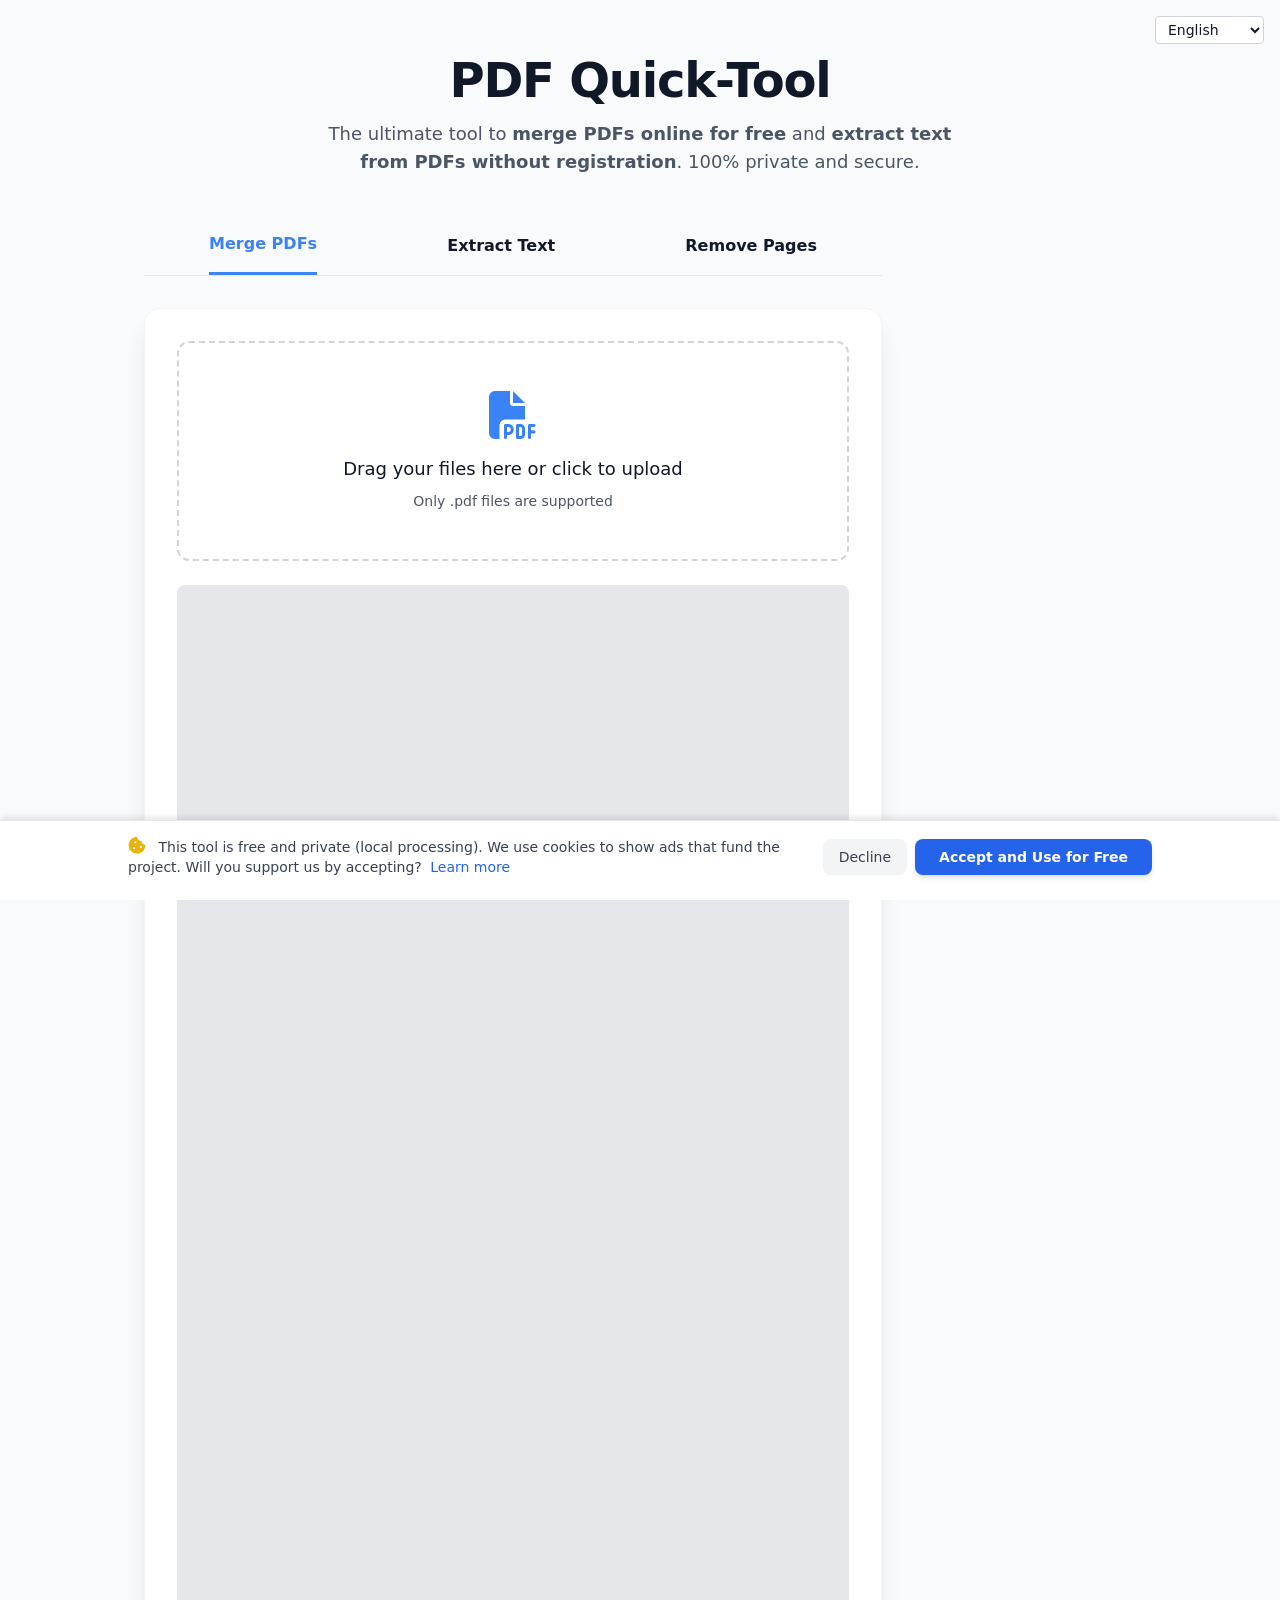
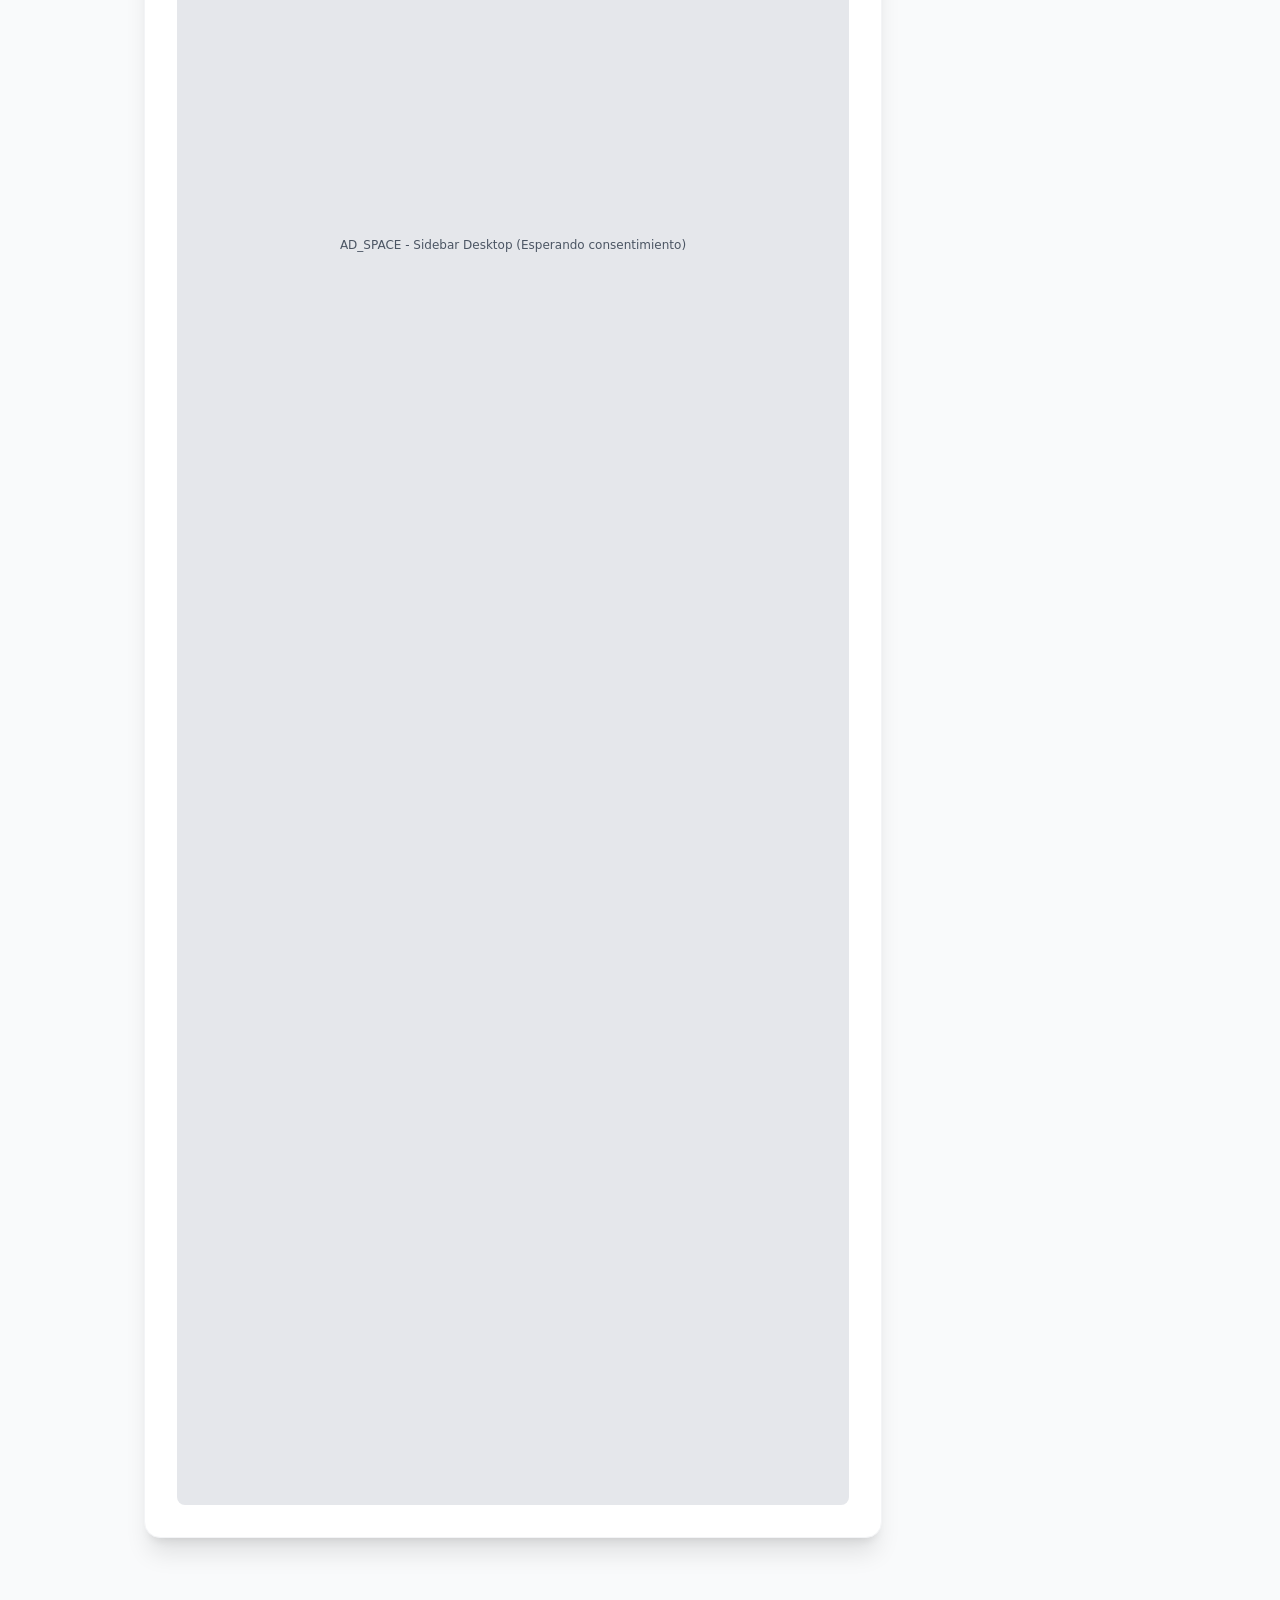
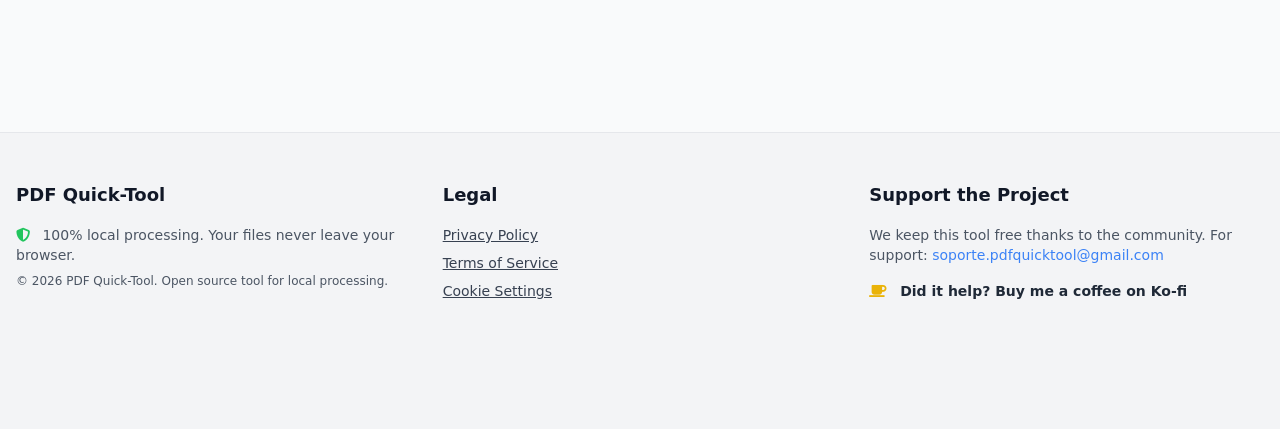
<file: index.html>
<!DOCTYPE html>
<html lang="es" class="scroll-smooth">

<head>
    <meta charset="UTF-8">
    <meta name="viewport" content="width=device-width, initial-scale=1.0">

    <meta name="theme-color" content="#3b82f6">

    <!-- SEO Básico -->
    <title>PDF Quick-Tool: Unir, Dividir y Extraer Texto Gratis Online</title>
    <meta name="description"
        content="Herramienta gratuita para unir PDF, extraer texto y eliminar páginas localmente. Privacidad total: tus archivos nunca salen de tu navegador.">
    <meta name="keywords"
        content="unir pdf gratis online, extraer texto de pdf sin registro, eliminar paginas pdf, pdf quick-tool">

    <!-- OpenGraph (Redes Sociales) -->
    <meta property="og:title" content="PDF Quick-Tool: Procesa tus PDF al instante">
    <meta property="og:description"
        content="Une, divide y extrae texto de tus PDFs sin subir archivos a ningún servidor. Privacidad 100% garantizada.">
    <meta property="og:image" content="https://pdf-quick-tool.github.io/og-image.png">
    <meta property="og:url" content="https://pdf-quick-tool.github.io/">
    <meta property="og:type" content="website">
    <meta property="og:site_name" content="PDF Quick-Tool">
    <meta property="og:image:alt" content="Previsualización de la interfaz de PDF Quick-Tool">

    <!-- Twitter Cards -->
    <meta name="twitter:card" content="summary_large_image">
    <meta name="twitter:title" content="PDF Quick-Tool: Procesa tus PDF al instante">
    <meta name="twitter:description"
        content="Une, divide y extrae texto de tus PDFs sin subir archivos a ningún servidor.">
    <meta name="twitter:image" content="https://pdf-quick-tool.github.io/og-image.png">

    <!-- Favicon -->
    <link rel="icon"
        href="data:image/svg+xml,<svg xmlns=%22http://www.w3.org/2000/svg%22 viewBox=%220 0 100 100%22><text y=%22.9em%22 font-size=%2290%22>📄</text></svg>">


    <!-- Scripts & Estilos (Render-blocking optimization) -->
    <link rel="stylesheet" href="styles.css">
    <!-- PDF Libraries are now lazy-loaded on demand to improve performance (FCP/LCP) -->
    <!-- FontAwesome No-Render-Blocking with swap -->
    <!-- Preload del woff2 principal para que el navegador lo descargue de inmediato -->
    <link rel="preload" href="https://cdnjs.cloudflare.com/ajax/libs/font-awesome/6.5.1/webfonts/fa-solid-900.woff2"
        as="font" type="font/woff2" crossorigin="anonymous">
    <link rel="stylesheet" href="https://cdnjs.cloudflare.com/ajax/libs/font-awesome/6.5.1/css/all.min.css"
        media="print" onload="this.media='all'; this.onload=null;">
    <noscript>
        <link rel="stylesheet" href="https://cdnjs.cloudflare.com/ajax/libs/font-awesome/6.5.1/css/all.min.css">
    </noscript>
    <style>
        /* Mejorar FCP y CLS con font-display */
        @font-face {
            font-family: 'Font Awesome 6 Free';
            font-display: swap;
            src: url('https://cdnjs.cloudflare.com/ajax/libs/font-awesome/6.5.1/webfonts/fa-solid-900.woff2') format('woff2');
        }
    </style>

    <style>
        .drop-zone--over {
            border-color: #3b82f6;
            background-color: #eff6ff;
        }

        [v-cloak] {
            display: none;
        }

        .tab-active {
            border-bottom: 3px solid #3b82f6;
            color: #3b82f6;
        }

        /* Prevenir FOUC (Flash of Unstyled Content) */
        body {
            opacity: 0;
            transition: opacity 0.3s ease-in-out;
        }

        body.loaded {
            opacity: 1;
        }

        /* Reserva de espacio para anuncios y banner para evitar CLS */
        #ad-header {
            min-height: 90px;
            aspect-ratio: 728 / 90;
        }

        #ad-post-action {
            min-height: 250px;
            aspect-ratio: 300 / 250;
        }

        #ad-sidebar {
            min-height: 600px;
            aspect-ratio: 160 / 600;
        }

        #cookie-banner {
            min-height: 80px;
        }
    </style>
    <!-- Failsafe: Revelar cuerpo si los scripts tardan demasiado -->
    <script>
        // Inicializar lenguaje lo más pronto posible para evitar saltos de contenido (CLS/LCP)
        const savedLang = localStorage.getItem('pdfqt_lang') || 'es';
        document.documentElement.lang = savedLang;

        setTimeout(() => {
            document.body.classList.add('loaded');
        }, 2000);
    </script>
</head>

<body class="bg-gray-50 text-gray-900 transition-colors duration-300 dark:bg-gray-900 dark:text-gray-100">

    <!-- Navegación y Título -->
    <header class="container mx-auto px-4 py-8 text-center relative">
        <div class="absolute top-0 right-4 mt-4">
            <select id="lang-select" onchange="changeLanguage(this.value)" aria-label="Seleccionar idioma"
                class="bg-white dark:bg-gray-800 border border-gray-300 dark:border-gray-700 rounded px-2 py-1 text-sm outline-none">
                <option value="es">Español</option>
                <option value="en">English</option>
                <option value="pt">Português</option>
                <option value="de">Deutsch</option>
                <option value="fr">Français</option>
            </select>
        </div>
        <h1 class="text-4xl font-extrabold tracking-tight sm:text-5xl mt-6 mb-4" data-i18n="title_main">
            PDF Quick-Tool
        </h1>
        <p class="text-lg text-gray-600 dark:text-gray-400 max-w-2xl mx-auto" data-i18n="subtitle_main">
            La herramienta definitiva para <strong>unir PDF gratis online</strong> y <strong>extraer texto de PDF sin
                registro</strong>. 100% privado y seguro.
        </p>
    </header>

    <main class="container mx-auto px-4 py-6 max-w-5xl">
        <div class="grid grid-cols-1 lg:grid-cols-4 gap-6">

            <!-- Columna Principal -->
            <div class="lg:col-span-3 space-y-6">

                <!-- Tabs -->
                <nav class="flex justify-around border-b border-gray-200 dark:border-gray-700 mb-8">
                    <button onclick="switchTab('merge')" id="tab-merge" class="tab-btn pb-4 font-semibold tab-active"
                        data-i18n="tab_merge">Unir PDFs</button>
                    <button onclick="switchTab('extract')" id="tab-extract" class="tab-btn pb-4 font-semibold"
                        data-i18n="tab_extract">Extraer
                        Texto</button>
                    <button onclick="switchTab('remove')" id="tab-remove" class="tab-btn pb-4 font-semibold"
                        data-i18n="tab_remove">Eliminar
                        Páginas</button>
                </nav>

                <!-- Herramienta Interactiva -->
                <section
                    class="bg-white dark:bg-gray-800 p-8 rounded-2xl shadow-xl border border-gray-100 dark:border-gray-700">
                    <div id="drop-zone"
                        class="border-2 border-dashed border-gray-300 dark:border-gray-600 rounded-xl p-12 text-center transition-all cursor-pointer hover:border-blue-400">
                        <i class="fas fa-file-pdf text-5xl text-blue-500 mb-4" style="width: 48px; height: 48px;"></i>
                        <p class="text-lg font-medium" data-i18n="drop_zone_title">Arrastra tus archivos aquí o haz clic
                            para subir</p>
                        <p class="text-sm text-gray-600 dark:text-gray-400 mt-2" data-i18n="drop_zone_subtitle">Solo
                            archivos .pdf
                            admitidos</p>
                        <input type="file" id="file-input" class="hidden" multiple accept=".pdf">
                    </div>

                    <!-- Lista de archivos seleccionados -->
                    <div id="file-list" class="mt-6 space-y-2"></div>

                    <!-- Configuración según herramienta -->
                    <div id="config-area" class="mt-8 hidden">
                        <div id="remove-pages-config" class="hidden">
                            <label class="block text-sm font-medium mb-2" data-i18n="pages_to_remove">Páginas a eliminar
                                (ej: 1, 3-5):</label>
                            <input type="text" id="pages-to-remove" placeholder="1, 4, 5"
                                class="w-full p-3 rounded-lg border dark:bg-gray-700 dark:border-gray-600">
                        </div>

                        <div id="extract-config"
                            class="hidden mb-6 rounded-2xl border-2 border-gray-200 dark:border-gray-700 bg-white dark:bg-gray-800 shadow-sm overflow-hidden transition-all duration-300">

                            <!-- Harmonious Clickable Header -->
                            <label
                                class="flex items-center justify-between p-5 border-b border-gray-100 dark:border-gray-700 hover:bg-gray-50 dark:hover:bg-gray-700/50 cursor-pointer transition-colors"
                                id="ocr-header-module" aria-label="Toggle OCR">
                                <div class="flex items-center space-x-4">
                                    <div class="bg-blue-100 dark:bg-blue-900/60 p-3 rounded-xl text-blue-700 dark:text-blue-300 shadow-sm transition-colors"
                                        id="ocr-icon-bg">
                                        <i class="fas fa-file-search text-lg" id="ocr-icon"></i>
                                    </div>
                                    <div>
                                        <h4 class="text-base font-bold text-gray-900 dark:text-white leading-none"
                                            data-i18n="ocr_title">Optimizar Lectura (OCR)</h4>
                                        <p class="text-[13px] text-gray-600 dark:text-gray-400 mt-1.5 font-medium"
                                            data-i18n="ocr_subtitle">Detecta texto en imágenes o fotos</p>
                                    </div>
                                </div>

                                <!-- Standard, Highly Visible Toggle -->
                                <div class="relative inline-flex items-center cursor-pointer ml-4 shrink-0">
                                    <input type="checkbox" id="ocr-toggle" class="sr-only peer"
                                        onchange="toggleOCRVisuals(this)">
                                    <div
                                        class="w-14 h-7 bg-gray-300 peer-focus:outline-none peer-focus:ring-4 peer-focus:ring-blue-500/30 rounded-full peer dark:bg-gray-600 peer-checked:after:translate-x-full rtl:peer-checked:after:-translate-x-full peer-checked:after:border-white after:content-[''] after:absolute after:top-[2px] after:start-[3px] after:bg-white after:border-gray-300 after:border after:rounded-full after:h-6 after:w-6 after:transition-all dark:border-gray-500 peer-checked:bg-blue-600">
                                    </div>
                                </div>
                            </label>

                            <div class="p-5 flex flex-col space-y-4">
                                <div class="flex items-center justify-between">
                                    <div class="flex items-center space-x-3">
                                        <span id="ocr-status-badge"
                                            class="px-3 py-1 rounded-full text-[11px] tracking-widest uppercase font-bold bg-gray-100 dark:bg-gray-700 text-gray-600 dark:text-gray-300 border border-gray-200 dark:border-gray-600 transition-colors"
                                            data-i18n="ocr_off">DESACTIVADO</span>
                                        <p class="text-[13px] text-gray-700 dark:text-gray-300 font-semibold"
                                            data-i18n="ocr_privacy_note">Privacidad 100% Local</p>
                                    </div>
                                </div>
                                <p class="text-xs leading-relaxed text-gray-500 dark:text-gray-400"
                                    data-i18n="ocr_disclaimer">Nota: Si es la primera vez, descargará los datos
                                    necesarios (~10MB) de internet.</p>

                                <div id="ocr-tip"
                                    class="hidden mt-1 p-4 bg-amber-50 dark:bg-amber-900/30 border border-amber-200 dark:border-amber-700/50 rounded-xl flex items-start space-x-3 transition-all duration-500 shadow-sm">
                                    <i class="fas fa-lightbulb text-amber-500 dark:text-amber-400 mt-0.5 text-lg"></i>
                                    <div class="flex-1">
                                        <p class="text-[13px] text-amber-900 dark:text-amber-100 font-bold mb-1">¡Aviso!
                                        </p>
                                        <p class="text-xs text-amber-800 dark:text-amber-200/90 leading-relaxed"
                                            data-i18n="ocr_tip_text">Este PDF parece ser una imagen. ¡Activá el OCR
                                            arriba para leer su texto!</p>
                                    </div>
                                </div>
                            </div>
                        </div>

                        <div id="ocr-status"
                            class="hidden mt-4 p-5 bg-gray-50 dark:bg-gray-800/60 rounded-xl border border-gray-200 dark:border-gray-700 shadow-sm transition-all">
                            <div class="flex items-center justify-between mb-3">
                                <div class="flex items-center space-x-3">
                                    <i class="fas fa-circle-notch fa-spin text-blue-600 dark:text-blue-400"></i>
                                    <p id="ocr-status-text"
                                        class="text-[13px] font-bold text-gray-800 dark:text-gray-200"></p>
                                </div>
                                <span id="ocr-percentage"
                                    class="text-xs font-bold text-gray-500 dark:text-gray-400">0%</span>
                            </div>
                            <div
                                class="w-full bg-gray-200 dark:bg-gray-700 rounded-full h-2 shadow-inner overflow-hidden">
                                <div id="ocr-progress"
                                    class="bg-blue-600 dark:bg-blue-500 h-full rounded-full transition-all duration-300 ease-out relative"
                                    style="width: 0%"></div>
                            </div>
                        </div>

                        <button id="process-btn"
                            class="w-full bg-blue-600 hover:bg-blue-700 text-white font-bold py-4 rounded-xl transition-all flex items-center justify-center space-x-2 mt-4">
                            <span id="btn-text" data-i18n="process_btn">Procesar Archivo</span>
                            <div id="loader"
                                class="hidden w-5 h-5 border-2 border-white border-t-transparent rounded-full animate-spin">
                            </div>
                        </button>
                <!-- Contenido SEO -->
                <article class="prose dark:prose-invert max-w-none mt-12">
                    <h2 class="text-2xl font-bold" data-i18n="seo_h2">¿Cómo unir PDF gratis online con esta herramienta?
                    </h2>
                    <p data-i18n="seo_p">Nuestra herramienta utiliza la tecnología de <strong>procesamiento en el
                            cliente</strong>. A
                        diferencia de otros sitios, nosotros no subimos tus documentos a un servidor externo. Todo
                        ocurre en la memoria de tu navegador, lo que la convierte en la opción más rápida y segura para
                        manejar documentos sensibles.</p>

                    <h3 class="text-xl font-semibold mt-4" data-i18n="seo_h3">Beneficios de extraer texto de PDF sin
                        registro</h3>
                    <ul class="list-disc pl-6">
                        <li data-i18n="seo_li1"><strong>Privacidad:</strong> Los datos bancarios o personales no salen
                            de tu PC.</li>
                        <li data-i18n="seo_li2"><strong>Velocidad:</strong> Sin colas de espera ni tiempos de subida.
                        </li>
                        <li data-i18n="seo_li3"><strong>Sin límites:</strong> Procesa archivos grandes sin restricciones
                            de cuenta premium.
                        </li>
                    </ul>
                </article>

                <!-- FAQ Section -->
                <section class="mt-12 space-y-4">
                    <h2 class="text-2xl font-bold mb-6" data-i18n="faq_title">Preguntas Frecuentes (FAQ)</h2>
                    <div class="p-4 border rounded-lg bg-gray-50 dark:bg-gray-800">
                        <h3 class="font-bold" data-i18n="faq_q1">¿Es seguro subir mis documentos?</h3>
                        <p class="text-sm" data-i18n="faq_a1">Absolutamente. PDF Quick-Tool procesa los archivos
                            localmente. Tus PDFs nunca
                            se envían a la nube.</p>
                    </div>
                    <div class="p-4 border rounded-lg bg-gray-50 dark:bg-gray-800">
                        <h3 class="font-bold" data-i18n="faq_q2">¿Tiene algún costo o límite de uso?</h3>
                        <p class="text-sm" data-i18n="faq_a2">No. Es totalmente gratuito y no requiere registro previo
                            para funcionar.</p>
                    </div>
                </section>
            </div>

            <aside class="lg:col-span-1 space-y-6">
                <div id="ad-sidebar"
                    class="sticky top-6 bg-gray-200 dark:bg-gray-800 flex items-center justify-center text-xs text-gray-600 dark:text-gray-400 rounded-lg min-h-[600px] w-full overflow-hidden">
                    AD_SPACE - Sidebar Desktop (Esperando consentimiento)
                </div>
            </aside>
        </div>
    </main>

    <!-- Native Banner Ad - relocated for better UX -->
    <div id="native-banner-container" class="w-full flex justify-center my-8 min-h-[90px]">
        <div id="container-9c0160470687def6fc582f0096557057"></div>
    </div>

    <footer class="bg-gray-100 dark:bg-gray-950 py-12 mt-20 border-t dark:border-gray-800 pb-32">
        <!-- pb-32 para el banner de cookies -->
        <div class="container mx-auto px-4">
            <div class="grid grid-cols-1 md:grid-cols-3 gap-8 text-center md:text-left">
                <!-- Columna 1: Seguridad y Confianza -->
                <div>
                    <h4 class="text-lg font-bold mb-4 text-gray-900 dark:text-gray-100">PDF Quick-Tool</h4>
                    <p class="text-sm text-gray-600 dark:text-gray-400 mb-2" data-i18n="footer_trust">
                        <i class="fas fa-shield-alt text-green-500 mr-2"></i> Procesamiento 100% local. Tus archivos
                        nunca salen de tu navegador.
                    </p>
                    <p class="text-xs text-gray-600 dark:text-gray-400" data-i18n="footer_copy">
                        &copy; 2026 PDF Quick-Tool. Herramienta de código abierto.
                    </p>
                </div>

                <!-- Columna 2: Legal -->
                <div>
                    <h4 class="text-lg font-bold mb-4 text-gray-900 dark:text-gray-100" data-i18n="footer_legal_title">
                        Legal</h4>
                    <ul class="space-y-2 text-sm text-gray-700 dark:text-gray-300">
                        <li><a href="privacy.html"
                                class="underline hover:text-blue-600 dark:hover:text-blue-400 transition-colors"
                                data-i18n="footer_privacy">Política de Privacidad</a></li>
                        <li><a href="terms.html"
                                class="underline hover:text-blue-600 dark:hover:text-blue-400 transition-colors"
                                data-i18n="footer_terms">Términos de Servicio</a></li>
                        <li><a href="#" onclick="resetConsent(event)"
                                class="underline hover:text-blue-600 dark:hover:text-blue-400 transition-colors"
                                data-i18n="footer_cookie_settings">Configuración de Cookies</a></li>
                    </ul>
                </div>

                <!-- Columna 3: Apoyo y Contacto -->
                <div>
                    <h4 class="text-lg font-bold mb-4 text-gray-900 dark:text-gray-100"
                        data-i18n="footer_support_title">Apoya el Proyecto</h4>
                    <p class="text-sm text-gray-600 dark:text-gray-400 mb-4" data-i18n="footer_support_text">
                        Mantenemos esta herramienta gratuita gracias a la comunidad. Para soporte:
                        <a href="mailto:soporte.pdfquicktool@gmail.com"
                            class="text-blue-900 dark:text-blue-300 underline hover:no-underline">soporte.pdfquicktool@gmail.com</a>
                    </p>
                    <p class="text-sm font-semibold text-gray-800 dark:text-gray-200 mt-4">
                        <i class="fas fa-coffee text-yellow-500 mr-2"></i>
                        <span data-i18n="footer_coffee_btn">¿Te sirvió? Invitame un café en Ko-fi</span>
                    </p>
                </div>
            </div>
        </div>
    </footer>

    <!-- Banner de Consentimiento de Cookies (GDPR Opt-in) -->
    <div id="cookie-banner"
        class="fixed bottom-0 left-0 right-0 bg-white dark:bg-gray-800 border-t border-gray-200 dark:border-gray-700 shadow-[0_-4px_6px_-1px_rgba(0,0,0,0.1)] p-4 transform translate-y-full transition-transform duration-500 z-50">
        <div class="container mx-auto max-w-5xl flex flex-col md:flex-row items-center justify-between gap-4">
            <div class="text-sm text-gray-700 dark:text-gray-300 flex-1">
                <i class="fas fa-cookie-bite text-yellow-500 mr-2 text-lg"></i>
                <span data-i18n="cookie_message">Esta herramienta es gratuita y privada (procesamiento local). Usamos
                    cookies para mostrar anuncios que financian el proyecto. ¿Nos apoyas aceptando?</span>
                <a href="privacy.html" class="text-blue-600 dark:text-blue-400 hover:underline ml-1"
                    aria-label="Conoce más sobre nuestra política de privacidad" data-i18n="cookie_privacy_link">Conoce
                    más</a>
            </div>
            <div class="flex gap-2 w-full md:w-auto">
                <button onclick="declineCookies()"
                    class="flex-1 md:flex-none px-4 py-2 text-sm font-medium text-gray-700 bg-gray-100 hover:bg-gray-200 dark:bg-gray-700 dark:text-gray-200 dark:hover:bg-gray-600 rounded-lg transition-colors"
                    data-i18n="cookie_decline">Rechazar</button>
                <button onclick="acceptCookies()"
                    class="flex-1 md:flex-none px-6 py-2 text-sm font-bold text-white bg-blue-600 hover:bg-blue-700 shadow-md rounded-lg transition-colors"
                    data-i18n="cookie_accept">Aceptar y Usar Gratis</button>
            </div>
        </div>
    </div>

    <script>
        const translations = {
            es: {
                title_main: "PDF Quick-Tool",
                subtitle_main: "La herramienta definitiva para <strong>unir PDF gratis online</strong> e <strong>extraer texto de PDF sin registro</strong>. 100% privado y seguro.",
                tab_merge: "Unir PDFs",
                tab_extract: "Extraer Texto",
                tab_remove: "Eliminar Páginas",
                drop_zone_title: "Arrastra tus archivos aquí o haz clic para subir",
                drop_zone_subtitle: "Solo archivos .pdf admitidos",
                pages_to_remove: "Páginas a eliminar (ej: 1, 3-5):",
                process_btn: "Procesar Archivo",
                processing_btn: "Procesando...",
                seo_h2: "¿Cómo unir PDF gratis online con esta herramienta?",
                seo_p: "Nuestra herramienta utiliza la tecnología de <strong>procesamiento en el cliente</strong>. A diferencia de otros sitios, nosotros no subimos tus documentos a un servidor externo. Todo ocurre en la memoria de tu navegador, lo que la convierte en la opción más rápida y segura para manejar documentos sensibles.",
                seo_h3: "Beneficios de extraer texto de PDF sin registro",
                seo_li1: "<strong>Privacidad:</strong> Los datos bancarios o personales no salen de tu PC.",
                seo_li2: "<strong>Velocidad:</strong> Sin colas de espera ni tiempos de subida.",
                seo_li3: "<strong>Sin límites:</strong> Procesa archivos grandes sin restricciones de cuenta premium.",
                faq_title: "Preguntas Frecuentes (FAQ)",
                faq_q1: "¿Es seguro subir mis documentos?",
                faq_a1: "Absolutamente. PDF Quick-Tool procesa los archivos localmente. Tus PDFs nunca se envían a la nube.",
                faq_q2: "¿Tiene algún costo o límite de uso?",
                faq_a2: "No. Es totalmente gratuito y no requiere registro previo para funcionar.",
                footer_copy: "&copy; 2026 PDF Quick-Tool. Herramienta de código abierto para procesamiento local.",
                alert_pdf_loading: "La librería PDF aún se está cargando. Reintenta en un momento.",
                alert_pdfjs_loading: "La librería PDF.js aún se está cargando. Reintenta en un momento.",
                alert_error: "Error al procesar: ",
                file_merged: "unido.pdf",
                file_extracted: "texto_extraido_",
                file_modified: "modificado.pdf",
                page_text: "Página",
                page_title: "PDF Quick-Tool: Unir, Dividir y Extraer Texto Gratis Online",
                meta_description: "Herramienta gratuita para unir PDF, extraer texto y eliminar páginas localmente. Privacidad total: tus archivos nunca salen de tu navegador.",
                meta_keywords: "unir pdf gratis online, extraer texto de pdf sin registro, eliminar paginas pdf, pdf quick-tool",
                footer_trust: "<i class=\"fas fa-shield-alt text-green-500 mr-2\"></i> Procesamiento 100% local. Tus archivos nunca salen de tu navegador.",
                footer_legal_title: "Legal",
                footer_privacy: "Política de Privacidad",
                footer_terms: "Términos de Servicio",
                footer_support_title: "Apoya el Proyecto",
                footer_support_text: "Mantenemos esta herramienta gratuita gracias a la comunidad. Para soporte: <a href='mailto:soporte.pdfquicktool@gmail.com' class='text-blue-500 hover:underline'>soporte.pdfquicktool@gmail.com</a>",
                cookie_message: "Esta herramienta es gratuita y privada (procesamiento local). Usamos cookies para mostrar anuncios que financian el proyecto. ¿Nos apoyas aceptando?",
                cookie_privacy_link: "Conoce más",
                cookie_accept: "Aceptar y Usar Gratis",
                cookie_decline: "Rechazar",
                footer_cookie_settings: "Configuración de Cookies",
                footer_coffee_btn: "¿Te sirvió? Invitame un café en Ko-fi",
                kofi_button: "Apoyame",
                enable_ocr: "Habilitar OCR (Para PDFs escaneados)",
                ocr_disclaimer: "El proceso es local pero puede ser lento y requiere descargar archivos adicionales (aprox. 10MB) la primera vez.",
                ocr_loading_worker: "Configurando motor de OCR...",
                ocr_processing_page: "Reconociendo texto: Página ",
                ocr_complete: "OCR completado!",
                ocr_suggest: "No se detectó texto. ¿Quieres intentar habilitar OCR?",
                ocr_tip_text: "Este PDF parece una imagen. ¡Activá el OCR arriba para leerlo!",
                ocr_title: "Optimizar Lectura (OCR)",
                ocr_subtitle: "Detecta texto en imágenes o fotos",
                ocr_on: "ACTIVADO",
                ocr_off: "DESACTIVADO",
                ocr_privacy_note: "Privacidad 100% Local"
            },
            en: {
                title_main: "PDF Quick-Tool",
                subtitle_main: "The ultimate tool to <strong>merge PDFs online for free</strong> and <strong>extract text from PDFs without registration</strong>. 100% private and secure.",
                tab_merge: "Merge PDFs",
                tab_extract: "Extract Text",
                tab_remove: "Remove Pages",
                drop_zone_title: "Drag your files here or click to upload",
                drop_zone_subtitle: "Only .pdf files are supported",
                pages_to_remove: "Pages to remove (e.g., 1, 3-5):",
                process_btn: "Process File",
                processing_btn: "Processing...",
                seo_h2: "How to merge PDFs online for free with this tool?",
                seo_p: "Our tool uses <strong>client-side processing</strong> technology. Unlike other sites, we do not upload your documents to an external server. Everything happens in your browser's memory, making it the fastest and most secure option for handling sensitive documents.",
                seo_h3: "Benefits of extracting text from PDFs without registration",
                seo_li1: "<strong>Privacy:</strong> Bank or personal data does not leave your PC.",
                seo_li2: "<strong>Speed:</strong> No waiting queues or upload times.",
                seo_li3: "<strong>No limits:</strong> Process large files without premium account restrictions.",
                faq_title: "Frequently Asked Questions (FAQ)",
                faq_q1: "Is it safe to upload my documents?",
                faq_a1: "Absolutely. PDF Quick-Tool processes files locally. Your PDFs are never sent to the cloud.",
                faq_q2: "Is there any cost or usage limit?",
                faq_a2: "No. It is completely free and requires no prior registration to work.",
                footer_copy: "&copy; 2026 PDF Quick-Tool. Open source tool for local processing.",
                alert_pdf_loading: "The PDF library is still loading. Try again in a moment.",
                alert_pdfjs_loading: "The PDF.js library is still loading. Try again in a moment.",
                alert_error: "Processing error: ",
                file_merged: "merged.pdf",
                file_extracted: "extracted_text_",
                file_modified: "modified.pdf",
                page_text: "Page",
                page_title: "PDF Quick-Tool: Merge, Split & Extract Text Free Online",
                meta_description: "Free tool to merge PDFs, extract text, and remove pages locally. Total privacy: your files never leave your browser.",
                meta_keywords: "merge pdf free online, extract text from pdf without registration, remove pdf pages, pdf quick-tool",
                footer_trust: "<i class=\"fas fa-shield-alt text-green-500 mr-2\"></i> 100% local processing. Your files never leave your browser.",
                footer_legal_title: "Legal",
                footer_privacy: "Privacy Policy",
                footer_terms: "Terms of Service",
                footer_support_title: "Support the Project",
                footer_support_text: "We keep this tool free thanks to the community. For support: <a href='mailto:soporte.pdfquicktool@gmail.com' class='text-blue-500 hover:underline'>soporte.pdfquicktool@gmail.com</a>",
                cookie_message: "This tool is free and private (local processing). We use cookies to show ads that fund the project. Will you support us by accepting?",
                cookie_privacy_link: "Learn more",
                cookie_accept: "Accept and Use for Free",
                cookie_decline: "Decline",
                footer_cookie_settings: "Cookie Settings",
                footer_coffee_btn: "Did it help? Buy me a coffee on Ko-fi",
                kofi_button: "Support me",
                enable_ocr: "Enable OCR (For scanned PDFs)",
                ocr_disclaimer: "Processing is local but can be slow and requires additional files (approx. 10MB) the first time.",
                ocr_loading_worker: "Setting up OCR engine...",
                ocr_processing_page: "Recognizing text: Page ",
                ocr_complete: "OCR Complete!",
                ocr_suggest: "No text detected. Do you want to try enabling OCR?",
                ocr_tip_text: "This PDF seems to be an image. Enable OCR above to read it!",
                ocr_title: "Optimize Reading (OCR)",
                ocr_subtitle: "Detect text in images or photos",
                ocr_on: "ENABLED",
                ocr_off: "DISABLED",
                ocr_privacy_note: "100% Local Privacy"
            },
            pt: {
                title_main: "PDF Quick-Tool",
                subtitle_main: "A ferramenta definitiva para <strong>unir PDF grátis online</strong> e <strong>extrair texto de PDF sem registro</strong>. 100% privado e seguro.",
                tab_merge: "Unir PDFs",
                tab_extract: "Extrair Texto",
                tab_remove: "Remover Páginas",
                drop_zone_title: "Arraste seus archivos aqui ou clique para fazer upload",
                drop_zone_subtitle: "Apenas arquivos .pdf são suportados",
                pages_to_remove: "Páginas a remover (ex: 1, 3-5):",
                process_btn: "Processar Arquivo",
                processing_btn: "Processando...",
                seo_h2: "Como unir PDF grátis online com esta ferramenta?",
                seo_p: "Nossa ferramenta utiliza a tecnologia de <strong>processamento no cliente</strong>. Diferente de outros sites, não enviamos seus documentos para um servidor externo. Tudo acontece na memória do seu navegador, tornando-a a opção más rápida e segura para lidar com documentos sensíveis.",
                seo_h3: "Benefícios de extrair texto de PDF sem registro",
                seo_li1: "<strong>Privacidade:</strong> Dados bancários ou pessoais não saem do seu PC.",
                seo_li2: "<strong>Velocidade:</strong> Sem filas de espera ou tempo de upload.",
                seo_li3: "<strong>Sem limites:</strong> Processe arquivos grandes sem restrições de contas premium.",
                faq_title: "Perguntas Frequentes (FAQ)",
                faq_q1: "É seguro enviar meus documentos?",
                faq_a1: "Absolutamente. O PDF Quick-Tool processa os arquivos localmente. Seus PDFs nunca são enviados para a nuvem.",
                faq_q2: "Existe algum custo ou limite de uso?",
                faq_a2: "Não. É totalmente gratuito y não requer registro prévio para funcionar.",
                footer_copy: "&copy; 2026 PDF Quick-Tool. Ferramenta de código abierto para processamento local.",
                alert_pdf_loading: "A biblioteca PDF ainda está carregando. Tente novamente em um momento.",
                alert_pdfjs_loading: "A biblioteca PDF.js ainda está carregando. Tente novamente em um momento.",
                alert_error: "Erro de processamento: ",
                file_merged: "unido.pdf",
                file_extracted: "texto_extraido_",
                file_modified: "modificado.pdf",
                page_text: "Página",
                page_title: "PDF Quick-Tool: Unir, Dividir e Extrair Texto Grátis Online",
                meta_description: "Ferramenta gratuita para unir PDF, extrair texto e remover páginas localmente. Privacidade total: seus arquivos nunca saem do seu navegador.",
                meta_keywords: "unir pdf grátis online, extrair texto de pdf sem registro, remover páginas pdf, pdf quick-tool",
                footer_trust: "<i class=\"fas fa-shield-alt text-green-500 mr-2\"></i> Processamento 100% local. Seus arquivos nunca saem do seu navegador.",
                footer_legal_title: "Legal",
                footer_privacy: "Política de Privacidade",
                footer_terms: "Termos de Serviço",
                footer_support_title: "Apoie o Projeto",
                footer_support_text: "Mantemos esta ferramenta gratuita graças à comunidade. Para suporte: <a href='mailto:soporte.pdfquicktool@gmail.com' class='text-blue-500 hover:underline'>soporte.pdfquicktool@gmail.com</a>",
                cookie_message: "Esta ferramenta é gratuita e privada (processamento local). Usamos cookies para mostrar anúncios que financiam el projeto. Você nos apoia aceitando?",
                cookie_privacy_link: "Saiba mais",
                cookie_accept: "Aceitar e Usar Grátis",
                cookie_decline: "Recusar",
                footer_cookie_settings: "Configurações de Cookies",
                footer_coffee_btn: "Ajudou você? Pague-me um café no Ko-fi",
                kofi_button: "Apoie-me"
            },
            de: {
                title_main: "PDF Quick-Tool",
                subtitle_main: "Das ultimative Werkzeug, um <strong>PDFs kostenlos online zusammenzuführen</strong> und <strong>Text aus PDFs ohne Registrierung zu extrahieren</strong>. 100% privat und sicher.",
                tab_merge: "PDFs zusammenführen",
                tab_extract: "Text extrahieren",
                tab_remove: "Seiten entfernen",
                drop_zone_title: "Ziehen Sie Ihre Dateien hierher oder klicken Sie zum Hochladen",
                drop_zone_subtitle: "Nur .pdf Dateien werden unterstützt",
                pages_to_remove: "Zu entfernende Seiten (z.B. 1, 3-5):",
                process_btn: "Datei verarbeiten",
                processing_btn: "Verarbeitung...",
                seo_h2: "Wie fügt man PDFs kostenlos online mit diesem Tool zusammen?",
                seo_p: "Unser Tool nutzt die <strong>Client-seitige Verarbeitungstechnologie</strong>. Im Gegensatz zu anderen Websites laden wir Ihre Dokumente nicht auf einen externen Server hoch. Alles passiert im Speicher Ihres Browsers, was es zur schnellsten und sichersten Option für sensible Dokumente macht.",
                seo_h3: "Vorteile der Textextraktion aus PDFs ohne Registrierung",
                seo_li1: "<strong>Privatsphäre:</strong> Bank- oder persönliche Daten verlassen Ihren PC nicht.",
                seo_li2: "<strong>Geschwindigkeit:</strong> Keine Warteschlangen oder Upload-Zeiten.",
                seo_li3: "<strong>No limits:</strong> Verarbeiten Sie große Dateien ohne Premium-Account-Einschränkungen.",
                faq_title: "Häufig gestellte Fragen (FAQ)",
                faq_q1: "Ist es sicher, meine Dokumente hochzuladen?",
                faq_a1: "Absolut. PDF Quick-Tool verarbeitet Dateien lokal. Ihre PDFs werden niemals in die Cloud gesendet.",
                faq_q2: "Gibt es Kosten oder Nutzungslimits?",
                faq_a2: "Noch. Es ist völlig kostenlos und erfordert keine vorherige Registrierung.",
                footer_copy: "&copy; 2026 PDF Quick-Tool. Open-Source-Tool für lokale Verarbeitung.",
                alert_pdf_loading: "Die PDF-Bibliothek wird noch geladen. Bitte versuchen Sie es gleich noch einmal.",
                alert_pdfjs_loading: "Die PDF.js-Bibliothek wird noch geladen. Bitte versuchen Sie es gleich noch einmal.",
                alert_error: "Verarbeitungsfehler: ",
                file_merged: "zusammengefuehrt.pdf",
                file_extracted: "extrahierter_text_",
                file_modified: "geaendert.pdf",
                page_text: "Seite",
                page_title: "PDF Quick-Tool: PDFs gratis online zusammenführen, teilen & Text extrahieren",
                meta_description: "Kostenloses Tool zum Zusammenführen von PDFs, Extrahieren von Text und Entfernen von Seiten lokal. Volle Privatsphäre: Ihre Dateien verlassen nie Ihren Browser.",
                meta_keywords: "pdf kostenlos online zusammenführen, text aus pdf ohne registrierung extrahieren, pdf seiten entfernen, pdf quick-tool",
                footer_trust: "<i class=\"fas fa-shield-alt text-green-500 mr-2\"></i> 100% lokale Verarbeitung. Ihre Dateien verlassen nie Ihren Browser.",
                footer_legal_title: "Rechtliches",
                footer_privacy: "Datenschutzerklärung",
                footer_terms: "Nutzungsbedingungen",
                footer_support_title: "Projekt unterstützen",
                footer_support_text: "Wir halten dieses Tool dank der Community kostenlos. Für Support: <a href='mailto:soporte.pdfquicktool@gmail.com' class='text-blue-500 hover:underline'>soporte.pdfquicktool@gmail.com</a>",
                cookie_message: "Dieses Tool ist kostenlos und privat (lokale Verarbeitung). Wir verwenden Cookies, um Anzeigen zu zeigen, die das Projekt finanzieren. Unterstützen Sie uns durch Akzeptieren?",
                cookie_privacy_link: "Mehr erfahren",
                cookie_accept: "Akzeptieren & Gratis nutzen",
                cookie_decline: "Ablehnen",
                footer_cookie_settings: "Cookie-Einstellungen",
                footer_coffee_btn: "Hat es geholfen? Spendier mir einen Kaffee auf Ko-fi",
                kofi_button: "Unterstützen"
            },
            fr: {
                title_main: "PDF Quick-Tool",
                subtitle_main: "L'outil ultime pour <strong>fusionner des PDF en ligne gratuitement</strong> et <strong>extraire du texte de PDF sans inscription</strong>. 100% privé et sécurisé.",
                tab_merge: "Fusionner des PDF",
                tab_extract: "Extraire le texte",
                tab_remove: "Supprimer des pages",
                drop_zone_title: "Déposez vos fichiers ici ou cliquez pour télécharger",
                drop_zone_subtitle: "Seuls les fichiers .pdf sont pris en charge",
                pages_to_remove: "Pages à supprimer (ex: 1, 3-5):",
                process_btn: "Traiter le fichier",
                processing_btn: "Traitement...",
                seo_h2: "Comment fusionner des PDF en ligne gratuitement avec cet outil ?",
                seo_p: "Notre outil utilise la technologie de <strong>traitement côté client</strong>. Contrairement à d'autres sites, nous ne téléchargeons pas vos documents sur un serveur externe. Tout se passe dans la mémoire de votre navigateur, ce qui en fait l'option la plus rapide et la plus sûre pour les documents sensibles.",
                seo_h3: "Avantages de l'extraction de texte de PDF sans inscription",
                seo_li1: "<strong>Confidentialité:</strong> Vos données bancaires ou personnelles ne quittent pas votre PC.",
                seo_li2: "<strong>Vitesse:</strong> Pas de file d'attente ni de temps de téléchargement.",
                seo_li3: "<strong>Sans limites:</strong> Traitez de gros fichiers sans les restrictions d'un compte premium.",
                faq_title: "Foire Aux Questions (FAQ)",
                faq_q1: "Est-il sûr de télécharger mes documents ?",
                faq_a1: "Absolument. PDF Quick-Tool traite les fichiers localement. Vos PDF ne sont jamais envoyés dans le cloud.",
                faq_q2: "Y a-t-il un coût ou une limite d'utilisation ?",
                faq_a2: "No. C'est totalement gratuit et ne nécessite aucune inscription préalable.",
                footer_copy: "&copy; 2026 PDF Quick-Tool. Outil open source pour le traitement local.",
                alert_pdf_loading: "La bibliothèque PDF est en cours de chargement. Veuillez réessayer dans un instant.",
                alert_pdfjs_loading: "La bibliothèque PDF.js est en cours de chargement. Veuillez réessayer dans un instant.",
                alert_error: "Erreur de traitement: ",
                file_merged: "fusionne.pdf",
                file_extracted: "texte_extrait_",
                file_modified: "modifie.pdf",
                page_text: "Page",
                page_title: "PDF Quick-Tool : Fusionner, Séparer et Extraire du Texte Gratuitement en Ligne",
                meta_description: "Outil gratuit pour fusionner des PDF, extraire du texte et supprimer des pages localement. Confidentialité totale : vos fichiers ne quittent jamais votre navigateur.",
                meta_keywords: "fusionner pdf en ligne gratuit, extraire texte pdf sans inscription, supprimer pages pdf, pdf quick-tool",
                footer_trust: "<i class=\"fas fa-shield-alt text-green-500 mr-2\"></i> Traitement 100% local. Vos fichiers ne quittent jamais votre navigateur.",
                footer_legal_title: "Mentions légales",
                footer_privacy: "Politique de confidentialité",
                footer_terms: "Conditions d'utilisation",
                footer_support_title: "Soutenir le proyecto",
                footer_support_text: "Nous gardons cet outil gratuit grâce à la communauté. Pour le support : <a href='mailto:soporte.pdfquicktool@gmail.com' class='text-blue-500 hover:underline'>soporte.pdfquicktool@gmail.com</a>",
                cookie_message: "Cet outil est gratuit et privé (traitement local). Nous usamos de cookies pour afficher des annonces finançant le projet. Nous soutiendrez-vous en acceptant ?",
                cookie_privacy_link: "En savoir plus",
                cookie_accept: "Accepter et utiliser",
                cookie_decline: "Refuser",
                footer_cookie_settings: "Paramètres des cookies",
                footer_coffee_btn: "Ça vous a aidé ? Offrez-moi un café sur Ko-fi",
                kofi_button: "Soutenir"
            }
        };

        let currentLang = localStorage.getItem('pdfqt_lang') || 'es';

        function changeLanguage(lang) {
            // Revertir a 'es' si el lenguaje no está en nuestro diccionario
            if (!translations[lang]) lang = 'es';

            currentLang = lang;
            localStorage.setItem('pdfqt_lang', lang);
            document.documentElement.lang = lang;
            document.getElementById('lang-select').value = lang;

            // Actualizar etiquetas en el DOM
            document.querySelectorAll('[data-i18n]').forEach(el => {
                const key = el.getAttribute('data-i18n');
                if (translations[lang] && translations[lang][key]) {
                    el.innerHTML = translations[lang][key];
                }
            });

            // Actualizar SEO (Títulos y Metadatos Dinámicos) con comprobaciones de seguridad
            const ogTitle = document.querySelector('meta[property="og:title"]');
            if (translations[lang].page_title) {
                document.title = translations[lang].page_title;
                if (ogTitle) ogTitle.content = translations[lang].page_title;
            }

            const metaDesc = document.querySelector('meta[name="description"]');
            const ogDesc = document.querySelector('meta[property="og:description"]');
            if (translations[lang].meta_description) {
                if (metaDesc) metaDesc.content = translations[lang].meta_description;
                if (ogDesc) ogDesc.content = translations[lang].meta_description;
            }

            const metaKeywords = document.querySelector('meta[name="keywords"]');
            if (translations[lang].meta_keywords && metaKeywords) {
                metaKeywords.content = translations[lang].meta_keywords;
            }

            // Actualizar estado del botón de procesamiento
            if (!document.getElementById('loader').classList.contains('hidden')) {
                document.getElementById('btn-text').innerText = translations[currentLang].processing_btn;
            } else {
                document.getElementById('btn-text').innerText = translations[currentLang].process_btn;
            }

            // Actualizar Widget de Ko-fi
            updateKofiWidget(lang);
        }

        function updateKofiWidget(lang) {
            // Eliminar el iframe previo de Ko-fi si existe para forzar un re-dibujado
            const existingWidget = document.querySelector('.floatingchat-container-wrap');
            if (existingWidget) {
                existingWidget.remove();
            }

            if (typeof kofiWidgetOverlay !== 'undefined') {
                kofiWidgetOverlay.draw('pdfquicktool', {
                    'type': 'floating-chat',
                    'floating-chat.donateButton.text': translations[lang].kofi_button,
                    'floating-chat.donateButton.background-color': '#323842',
                    'floating-chat.donateButton.text-color': '#fff'
                });
            }
        }

        /* --- LOGICA DE INITIALIZACION (COOKIES + LENGUAJE POR GEOLOCALIZACION) --- */
        let cookieBanner; // Se inicializa en DOMContentLoaded

        async function initApp() {
            // Configuración de PDF.js (movido aquí para asegurar que pdfjsLib esté definido con 'defer')
            if (typeof pdfjsLib !== 'undefined') {
                pdfjsLib.GlobalWorkerOptions.workerSrc = 'https://cdnjs.cloudflare.com/ajax/libs/pdf.js/3.11.174/pdf.worker.min.js';
            }
            const savedLang = localStorage.getItem('pdfqt_lang');
            const consent = localStorage.getItem('pdfqt_consent');

            // Caso 1: Todo configurado o fallo previo
            if (savedLang && (consent === 'true' || consent === 'false')) {
                changeLanguage(savedLang);
                if (consent === 'true') {
                    loadAds();
                    loadKofi();
                    loadAnalytics();
                }
                return;
            }

            // Caso 2: Falta lenguaje o consentimiento, detectamos por IP con tiempo límite y fallbacks
            let country = 'unknown';
            try {
                const getCountry = async (url) => {
                    const controller = new AbortController();
                    const timeoutId = setTimeout(() => controller.abort(), 6000); // 6s timeout for mobile data
                    const response = await fetch(url, { signal: controller.signal });
                    clearTimeout(timeoutId);
                    if (!response.ok) throw new Error(`HTTP error! status: ${response.status}`);
                    const data = await response.json();
                    return data.country || data.country_code || 'unknown';
                };

                // Intentar GeoJS primero
                try {
                    country = await getCountry('https://get.geojs.io/v1/ip/country.json');
                } catch (e) {
                    console.warn("GeoJS falló, intentando fallback 1 (ipapi.co)...");
                    try {
                        country = await getCountry('https://ipapi.co/json/');
                    } catch (e2) {
                        console.warn("Fallback 1 falló, intentando hint de navegador...");
                        // Hint de navegador: si el idioma es español, asumimos región no estricta (LATAM)
                        const navLang = navigator.language.split('-')[0];
                        if (navLang === 'es') {
                            console.log("Hint de navegador: 'es'. Asumimos región no estricta para clics rápidos.");
                            country = 'LATAM_HINT'; 
                        }
                    }
                }

                console.log("País detectado:", country);

                // A. Detección automática de Lenguaje
                if (!savedLang) {
                    let autoLang = 'en';
                    const esCountries = ['ES', 'AR', 'MX', 'CL', 'CO', 'PE', 'UY', 'PY', 'BO', 'EC', 'VE', 'DO', 'CU', 'PR', 'GT', 'HN', 'SV', 'NI', 'CR', 'PA'];
                    const ptCountries = ['BR', 'PT'];
                    const deCountries = ['DE', 'AT', 'CH'];
                    const frCountries = ['FR', 'BE', 'LU', 'MC', 'CA'];

                    if (esCountries.includes(country)) autoLang = 'es';
                    else if (ptCountries.includes(country)) autoLang = 'pt';
                    else if (deCountries.includes(country)) autoLang = 'de';
                    else if (frCountries.includes(country)) autoLang = 'fr';

                    changeLanguage(autoLang);
                } else {
                    changeLanguage(savedLang);
                }

                // B. Consentimiento de Cookies (GDPR/EU + Brasil LGPD)
                if (!consent) {
                    // Lista actualizada de países con regulaciones estrictas (EU + Brasil)
                    const strictCountries = ['AT', 'BE', 'BG', 'HR', 'CY', 'CZ', 'DK', 'EE', 'FI', 'FR', 'DE', 'GR', 'HU', 'IE', 'IT', 'LV', 'LT', 'LU', 'MT', 'NL', 'PL', 'PT', 'RO', 'SK', 'SI', 'ES', 'SE', 'GB', 'BR'];

                    // Mostrar país detectado en la página
                    showCountryInfo(country);

                    // Detectar si es móvil
                    const isMobile = /Android|webOS|iPhone|iPad|iPod|BlackBerry|IEMobile|Opera Mini/i.test(navigator.userAgent);
                    
                    if (country !== 'unknown' && !strictCountries.includes(country)) {
                        console.log("Región no estricta detectada. Auto-consentimiento concedido.");
                        localStorage.setItem('pdfqt_consent', 'true');
                        loadAds();
                        loadKofi();
                        loadAnalytics();
                    } else if (isMobile) {
                        // Permitir anuncios en móviles incluso sin consentimiento
                        console.log("Dispositivo móvil detectado. Cargando anuncios sin consentimiento requerido.");
                        localStorage.setItem('pdfqt_consent', 'mobile_auto');
                        loadAds();
                        loadKofi();
                        loadAnalytics();
                    } else {
                        console.log("Región estricta o desconocida. Mostrando banner de consentimiento.");
                        showConsentBanner();
                    }
                } else if (consent === 'true' || consent === 'mobile_auto') {
                    loadAds();
                    loadKofi();
                    loadAnalytics();
                }
            } catch (err) {
                console.error("Error general en initApp:", err);
                // Fallback final basado en navegador si todo falla
                if (!savedLang) {
                    const navLang = navigator.language.split('-')[0];
                    changeLanguage(translations[navLang] ? navLang : 'es');
                } else {
                    changeLanguage(savedLang);
                }
                if (!consent) {
                    showConsentBanner();
                } else if (consent === 'true') {
                    loadAds();
                    loadKofi();
                }
            }
        }

        function showConsentBanner() {
            if (!cookieBanner) return;
            // Eliminado el delay de 1s para que la respuesta sea instantánea
            cookieBanner.classList.remove('translate-y-full');
        }

        function acceptCookies() {
            localStorage.setItem('pdfqt_consent', 'true');
            if (cookieBanner) cookieBanner.classList.add('translate-y-full');
            loadAds();
            loadKofi();
            loadAnalytics();
        }

        function declineCookies() {
            localStorage.setItem('pdfqt_consent', 'false');
            if (cookieBanner) cookieBanner.classList.add('translate-y-full');

            // Limpiar placeholders
            ['ad-header', 'ad-post-action', 'ad-sidebar', 'native-banner-container'].forEach(id => {
                const el = document.getElementById(id);
                if (el) el.innerHTML = '';
            });
        }

        function loadAnalytics() {
            console.log("Cargando Google Analytics...");
            const script = document.createElement('script');
            script.async = true;
            script.src = 'https://www.googletagmanager.com/gtag/js?id=G-ZRXF3C02KS';
            document.head.appendChild(script);

            window.dataLayer = window.dataLayer || [];
            function gtag() { dataLayer.push(arguments); }
            gtag('js', new Date());
            gtag('config', 'G-ZRXF3C02KS');
        }

        function resetConsent(e) {
            e.preventDefault();
            localStorage.removeItem('pdfqt_consent');
            location.reload(); // Recarga para volver a evaluar la lógica desde cero
        }

        // Global state for lazy loading
        let adsLoaded = false;
        let kofiLoaded = false;
        async function loadAds() {
            if (localStorage.getItem('pdfqt_consent') !== 'true') return;

            // Limpiar placeholder del sidebar si existe
            const sidebar = document.getElementById('ad-sidebar');
            if (sidebar) sidebar.innerHTML = '<span class="text-[10px] uppercase tracking-widest opacity-50">Publicidad</span>';

            if (adsLoaded) return;
            adsLoaded = true;
            console.log('Cargando Native Banner...');
            const script = document.createElement('script');
            script.async = true;
            script.dataset.cfasync = 'false';
            script.src = 'https://pl28904959.effectivegatecpm.com/9c0160470687def6fc582f0096557057/invoke.js';
            // The container is now directly in the HTML for reliability
            document.body.appendChild(script);
        }

        function loadKofi() {
            if (kofiLoaded) return;
            kofiLoaded = true;
            const script = document.createElement('script');
            script.src = 'https://storage.ko-fi.com/cdn/scripts/overlay-widget.js';
            script.onload = () => {
                const lang = localStorage.getItem('pdfqt_lang') || 'es';
                updateKofiWidget(lang);
            };
            document.body.appendChild(script);
        }

        document.addEventListener('DOMContentLoaded', () => {
            cookieBanner = document.getElementById('cookie-banner');
            // Revelar el cuerpo casi de inmediato pero con un respiro para el renderizado
            setTimeout(() => {
                document.body.classList.add('loaded');
            }, 10);

            // Usar requestIdleCallback para no bloquear el hilo principal durante la carga
            // Esto permite que el navegador pinte la página antes de ejecutar la lógica de geo-detección
            if ('requestIdleCallback' in window) {
                requestIdleCallback(() => initApp(), { timeout: 2000 });
            } else {
                setTimeout(() => initApp(), 0);
            }
        });

        // Función para cargar librerías de forma perezosa (Lazy Loading)
        function loadScript(src) {
            return new Promise((resolve, reject) => {
                if (document.querySelector(`script[src="${src}"]`)) {
                    resolve();
                    return;
                }
                const script = document.createElement('script');
                script.src = src;
                script.onload = resolve;
                script.onerror = reject;
                document.head.appendChild(script);
            });
        }

        async function ensurePDFLib() {
            if (typeof PDFLib === 'undefined') {
                await loadScript('https://unpkg.com/pdf-lib/dist/pdf-lib.min.js');
            }
        }

        async function ensurePDFJS() {
            if (typeof pdfjsLib === 'undefined') {
                await loadScript('https://cdnjs.cloudflare.com/ajax/libs/pdf.js/3.11.174/pdf.min.js');
                pdfjsLib.GlobalWorkerOptions.workerSrc = 'https://cdnjs.cloudflare.com/ajax/libs/pdf.js/3.11.174/pdf.worker.min.js';
            }
        }

        async function ensureTesseract() {
            if (typeof Tesseract === 'undefined') {
                await loadScript('https://cdn.jsdelivr.net/npm/tesseract.js@5/dist/tesseract.min.js');
            }
        }

        const getPDFDoc = () => window.PDFLib ? window.PDFLib.PDFDocument : null;



        let currentTab = 'merge';
        let selectedFiles = [];

        // Tab Management
        function switchTab(tab) {
            currentTab = tab;
            document.querySelectorAll('.tab-btn').forEach(btn => btn.classList.remove('tab-active'));
            document.getElementById(`tab-${tab}`).classList.add('tab-active');
            document.getElementById('remove-pages-config').classList.toggle('hidden', tab !== 'remove');
            document.getElementById('extract-config').classList.toggle('hidden', tab !== 'extract');
            resetUI();
        }

        function resetUI() {
            selectedFiles = [];
            document.getElementById('file-list').innerHTML = '';
            document.getElementById('config-area').classList.add('hidden');
            document.getElementById('ocr-status').classList.add('hidden');
            document.getElementById('ocr-toggle').checked = false;
            toggleOCRVisuals(document.getElementById('ocr-toggle'));
        }

        function toggleOCRVisuals(checkbox) {
            const container = document.getElementById('extract-config');
            const header = document.getElementById('ocr-header-module');
            const iconBg = document.getElementById('ocr-icon-bg');
            const badge = document.getElementById('ocr-status-badge');

            if (checkbox.checked) {
                container.classList.add('border-blue-500', 'dark:border-blue-500', 'ring-1', 'ring-blue-500/50', 'shadow-md');
                container.classList.remove('border-gray-100', 'dark:border-gray-700', 'shadow-sm');

                header.classList.add('bg-blue-50/50', 'dark:bg-blue-900/20');
                header.classList.remove('bg-gray-50', 'dark:bg-gray-800/50');

                iconBg.classList.add('bg-blue-600', 'dark:bg-blue-500', 'text-white', 'dark:text-white');
                iconBg.classList.remove('bg-blue-100', 'dark:bg-blue-900/60', 'text-blue-700', 'dark:text-blue-300');

                badge.innerText = translations[currentLang].ocr_on;
                badge.classList.remove('bg-gray-100', 'dark:bg-gray-700', 'text-gray-600', 'dark:text-gray-300', 'border-gray-200', 'dark:border-gray-600');
                badge.classList.add('bg-blue-100', 'dark:bg-blue-900/40', 'text-blue-700', 'dark:text-blue-300', 'border-blue-200', 'dark:border-blue-800');
            } else {
                container.classList.remove('border-blue-500', 'dark:border-blue-500', 'ring-1', 'ring-blue-500/50', 'shadow-md');
                container.classList.add('border-gray-100', 'dark:border-gray-700', 'shadow-sm');

                header.classList.remove('bg-blue-50/50', 'dark:bg-blue-900/20');
                header.classList.add('bg-gray-50', 'dark:bg-gray-800/50');

                iconBg.classList.remove('bg-blue-600', 'dark:bg-blue-500', 'text-white', 'dark:text-white');
                iconBg.classList.add('bg-blue-100', 'dark:bg-blue-900/60', 'text-blue-700', 'dark:text-blue-300');

                badge.innerText = translations[currentLang].ocr_off;
                badge.classList.add('bg-gray-100', 'dark:bg-gray-700', 'text-gray-600', 'dark:text-gray-300', 'border-gray-200', 'dark:border-gray-600');
                badge.classList.remove('bg-blue-100', 'dark:bg-blue-900/40', 'text-blue-700', 'dark:text-blue-300', 'border-blue-200', 'dark:border-blue-800');
            }
        }

        // File Selection Logic
        const dropZone = document.getElementById('drop-zone');
        const fileInput = document.getElementById('file-input');

        dropZone.onclick = () => fileInput.click();

        // Drag and Drop Handlers
        dropZone.addEventListener('dragover', (e) => {
            e.preventDefault();
            dropZone.classList.add('drop-zone--over');
        });

        ['dragleave', 'dragend'].forEach(type => {
            dropZone.addEventListener(type, () => {
                dropZone.classList.remove('drop-zone--over');
            });
        });

        dropZone.addEventListener('drop', (e) => {
            e.preventDefault();
            dropZone.classList.remove('drop-zone--over');
            if (e.dataTransfer.files.length > 0) {
                handleFiles(Array.from(e.dataTransfer.files));
            }
        });

        fileInput.onchange = (e) => {
            if (e.target.files.length > 0) {
                handleFiles(Array.from(e.target.files));
            }
        };

        async function handleFiles(files) {
            const pdfFiles = files.filter(f => f.name.toLowerCase().endsWith('.pdf'));

            if (pdfFiles.length === 0) return;

            if (currentTab === 'merge') {
                // Agregar archivos a la lista existente
                selectedFiles = [...selectedFiles, ...pdfFiles];
            } else {
                // Solo un archivo para extraer o eliminar
                selectedFiles = [pdfFiles[0]];

                // Proactive OCR Check
                if (currentTab === 'extract') {
                    try {
                        await ensurePDFJS();
                        const arrayBuffer = await pdfFiles[0].arrayBuffer();
                        const pdf = await pdfjsLib.getDocument({ data: arrayBuffer }).promise;
                        const page = await pdf.getPage(1);
                        const textContent = await page.getTextContent();
                        const hasText = textContent.items.some(item => item.str.trim().length > 0);

                        const tipEl = document.getElementById('ocr-tip');
                        if (!hasText) {
                            tipEl.classList.remove('hidden');
                        } else {
                            tipEl.classList.add('hidden');
                        }
                    } catch (e) { console.error("Proactive check failed", e); }
                }
            }
            updateFileList();
        }

        function removeFile(index) {
            selectedFiles.splice(index, 1);
            updateFileList();
        }

        function updateFileList() {
            const list = document.getElementById('file-list');
            list.innerHTML = selectedFiles.map((f, index) => `
                <div class="p-3 bg-blue-50 dark:bg-blue-900/20 rounded-lg flex items-center justify-between group animate-fade-in">
                    <div class="flex items-center overflow-hidden">
                        <i class="fas fa-file-pdf text-blue-500 mr-3 flex-shrink-0"></i>
                        <span class="truncate text-sm font-medium">${f.name}</span>
                    </div>
                    <button onclick="removeFile(${index})" class="text-gray-400 hover:text-red-500 transition-colors p-1" title="Eliminar">
                        <i class="fas fa-times"></i>
                    </button>
                </div>
            `).join('');

            if (selectedFiles.length > 0) {
                document.getElementById('config-area').classList.remove('hidden');
            } else {
                document.getElementById('config-area').classList.add('hidden');
            }
        }

        // PDF Processing
        let isProcessing = false;
        document.getElementById('process-btn').onclick = async () => {
            if (isProcessing) return;
            if (currentTab === 'merge' && selectedFiles.length < 2) {
                alert(currentLang === 'es' ? 'Selecciona al menos 2 archivos para unir.' : 'Please select at least 2 files to merge.');
                return;
            }
            const loader = document.getElementById('loader');
            const btnText = document.getElementById('btn-text');

            loader.classList.remove('hidden');
            btnText.innerText = translations[currentLang].processing_btn;
            isProcessing = true;

            try {
                if (currentTab === 'merge') {
                    await ensurePDFLib();
                    await mergePDFs();
                } else if (currentTab === 'extract') {
                    await ensurePDFJS();
                    await extractText();
                } else if (currentTab === 'remove') {
                    await ensurePDFLib();
                    await removePages();
                }
            } catch (err) {
                alert(translations[currentLang].alert_error + err.message);
            } finally {
                loader.classList.add('hidden');
                btnText.innerText = translations[currentLang].process_btn;
                isProcessing = false;
            }
        };

        async function mergePDFs() {
            const PDFDocument = getPDFDoc();
            if (!PDFDocument) {
                alert(translations[currentLang].alert_pdf_loading);
                return;
            }

            const mergedPdf = await PDFDocument.create();
            for (const file of selectedFiles) {
                const arrayBuffer = await file.arrayBuffer();
                const pdf = await PDFDocument.load(arrayBuffer);
                const copiedPages = await mergedPdf.copyPages(pdf, pdf.getPageIndices());
                copiedPages.forEach(page => mergedPdf.addPage(page));
            }
            download(await mergedPdf.save(), translations[currentLang].file_merged);
        }

        async function extractText() {
            if (typeof pdfjsLib === 'undefined') {
                alert(translations[currentLang].alert_pdfjs_loading);
                return;
            }

            const file = selectedFiles[0];
            const arrayBuffer = await file.arrayBuffer();
            const pdf = await pdfjsLib.getDocument({ data: arrayBuffer }).promise;
            const useOCR = document.getElementById('ocr-toggle').checked;

            let fullText = '';
            let textFound = false;

            if (useOCR) {
                await ensureTesseract();
                const ocrStatus = document.getElementById('ocr-status');
                const ocrStatusText = document.getElementById('ocr-status-text');
                const ocrProgress = document.getElementById('ocr-progress');

                ocrStatus.classList.remove('hidden');
                ocrStatusText.innerText = translations[currentLang].ocr_loading_worker;
                ocrProgress.style.width = '0%';
                document.getElementById('ocr-percentage').innerText = '0%';

                // Map 2-letter codes to Tesseract 3-letter codes
                const langMap = {
                    'es': 'spa',
                    'en': 'eng',
                    'pt': 'por',
                    'de': 'deu',
                    'fr': 'fra'
                };
                const tesseractLang = langMap[currentLang] || 'eng';

                const worker = await Tesseract.createWorker(tesseractLang, 1, {
                    logger: m => {
                        if (m.status === 'recognizing text') {
                            const pageNum = parseInt(ocrStatusText.getAttribute('data-page') || 1);
                            const totalPages = pdf.numPages;
                            const pageProgress = m.progress;
                            const totalProgress = ((pageNum - 1) / totalPages) + (pageProgress / totalPages);
                            const percentage = Math.round(totalProgress * 100);
                            ocrProgress.style.width = `${percentage}%`;
                            document.getElementById('ocr-percentage').innerText = `${percentage}%`;
                        }
                    }
                });

                for (let i = 1; i <= pdf.numPages; i++) {
                    ocrStatusText.innerText = translations[currentLang].ocr_processing_page + i + '/' + pdf.numPages;
                    ocrStatusText.setAttribute('data-page', i);
                    const page = await pdf.getPage(i);
                    const viewport = page.getViewport({ scale: 1.5 }); // Balanced scale for speed/accuracy
                    const canvas = document.createElement('canvas');
                    const context = canvas.getContext('2d');
                    canvas.height = viewport.height;
                    canvas.width = viewport.width;

                    await page.render({ canvasContext: context, viewport: viewport }).promise;

                    const { data: { text } } = await worker.recognize(canvas);
                    fullText += `--- ${translations[currentLang].page_text} ${i} ---\n${text}\n\n`;
                    const currentPercentage = Math.round((i / pdf.numPages) * 100);
                    ocrProgress.style.width = `${currentPercentage}%`;
                    document.getElementById('ocr-percentage').innerText = `${currentPercentage}%`;
                }

                await worker.terminate();
                ocrStatusText.innerText = translations[currentLang].ocr_complete;
                textFound = fullText.trim().length > 0;
            } else {
                for (let i = 1; i <= pdf.numPages; i++) {
                    const page = await pdf.getPage(i);
                    const textContent = await page.getTextContent();
                    const pageText = textContent.items.map(item => item.str).join(' ');
                    if (pageText.trim()) textFound = true;
                    fullText += `--- ${translations[currentLang].page_text} ${i} ---\n${pageText}\n\n`;
                }
            }

            if (!textFound && !useOCR) {
                if (confirm(translations[currentLang].ocr_suggest)) {
                    document.getElementById('ocr-toggle').checked = true;
                    // No descargamos nada automáticamente, dejamos que el usuario haga click de nuevo?
                    // O relanzamos? Relancemos para mejor UX.
                    await extractText();
                    return;
                }
            }

            const blob = new Blob([fullText], { type: "text/plain" });
            const url = URL.createObjectURL(blob);
            const a = document.createElement("a");
            a.href = url;
            a.download = translations[currentLang].file_extracted + file.name.replace('.pdf', '') + ".txt";
            a.click();
            URL.revokeObjectURL(url);
        }

        async function removePages() {
            const PDFDocument = getPDFDoc();
            if (!PDFDocument) {
                alert(translations[currentLang].alert_pdf_loading);
                return;
            }

            const file = selectedFiles[0];
            const indicesStr = document.getElementById('pages-to-remove').value;

            // Parse comma-separated values and ranges (e.g., "1, 3-5")
            const indicesToRemove = new Set();
            if (indicesStr.trim()) {
                const parts = indicesStr.split(',');
                for (const part of parts) {
                    const trimmedPart = part.trim();
                    if (trimmedPart.includes('-')) {
                        const [start, end] = trimmedPart.split('-').map(n => parseInt(n.trim()));
                        if (!isNaN(start) && !isNaN(end) && start <= end) {
                            for (let i = start; i <= end; i++) {
                                indicesToRemove.add(i - 1); // 0-indexed
                            }
                        }
                    } else {
                        const num = parseInt(trimmedPart);
                        if (!isNaN(num)) {
                            indicesToRemove.add(num - 1); // 0-indexed
                        }
                    }
                }
            }

            const arrayBuffer = await file.arrayBuffer();
            const pdf = await PDFDocument.load(arrayBuffer);

            // Lógica inversa: mantener las páginas que no están en la lista
            const total = pdf.getPageCount();
            const newPdf = await PDFDocument.create();
            const indicesToRemoveArray = Array.from(indicesToRemove);
            const indicesToKeep = Array.from({ length: total }, (_, i) => i).filter(i => !indicesToRemoveArray.includes(i));

            const copiedPages = await newPdf.copyPages(pdf, indicesToKeep);
            copiedPages.forEach(page => newPdf.addPage(page));

            download(await newPdf.save(), translations[currentLang].file_modified);
        }

        function download(data, name) {
            const blob = new Blob([data], { type: "application/pdf" });
            const url = URL.createObjectURL(blob);
            const a = document.createElement("a");
            a.href = url;
            a.download = name;
            a.click();
        }
    </script>

    <!-- Ko-fi Widget Styles -->
    <style>
        /* Forzar ubicación en la esquina inferior izquierda */
        .floatingchat-container-wrap {
            left: 16px !important;
            right: auto !important;
            z-index: 100000 !important;
        }

        /* Arreglo para el iframe que se inserta dinámicamente */
        .floatingchat-container {
            width: calc(100vw - 32px) !important;
            max-width: 350px !important;
        }
    </style>
    <!-- Mover scripts no críticos al final y usar defer/async -->
    <!-- Ko-fi se carga de forma diferida mediante JavaScript (ver listener arriba) -->
    <!-- <script src='https://storage.ko-fi.com/cdn/scripts/overlay-widget.js' defer></script> -->
</body>

</html>
</file>
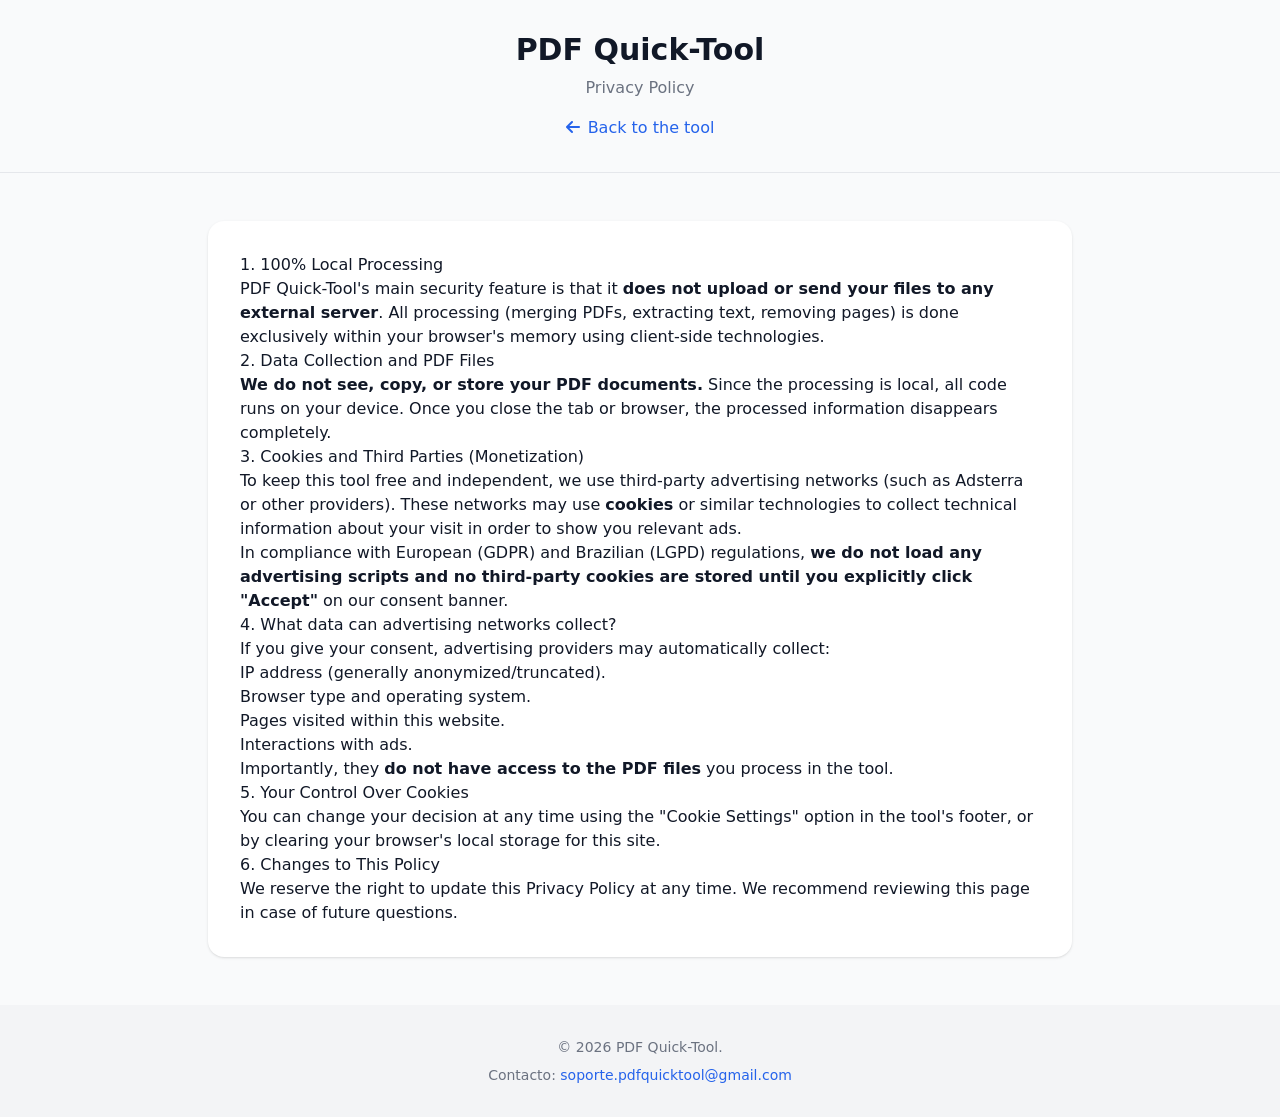
<file: privacy.html>
<!DOCTYPE html>
<html lang="es" class="scroll-smooth">

<head>
    <meta charset="UTF-8">
    <meta name="viewport" content="width=device-width, initial-scale=1.0">
    <title id="page-title">Política de Privacidad | PDF Quick-Tool</title>
    <meta name="description"
        content="Política de privacidad de PDF Quick-Tool. Procesamiento 100% local, sin subida de archivos a servidores.">
    <meta name="robots" content="index, follow">
    <link rel="icon"
        href="data:image/svg+xml,<svg xmlns=%22http://www.w3.org/2000/svg%22 viewBox=%220 0 100 100%22><text y=%22.9em%22 font-size=%2290%22>📄</text></svg>">

    <!-- Scripts & Estilos optimizados -->
    <link rel="stylesheet" href="styles.css">
    <link rel="preload" href="https://cdnjs.cloudflare.com/ajax/libs/font-awesome/6.5.1/webfonts/fa-solid-900.woff2"
        as="font" type="font/woff2" crossorigin="anonymous">
    <link rel="stylesheet" href="https://cdnjs.cloudflare.com/ajax/libs/font-awesome/6.5.1/css/all.min.css"
        media="print" onload="this.media='all'; this.onload=null;">
    <noscript>
        <link rel="stylesheet" href="https://cdnjs.cloudflare.com/ajax/libs/font-awesome/6.5.1/css/all.min.css">
    </noscript>
</head>

<body
    class="bg-gray-50 text-gray-900 transition-colors duration-300 dark:bg-gray-900 dark:text-gray-100 flex flex-col min-h-screen">

    <header class="container mx-auto px-4 py-8 text-center border-b border-gray-200 dark:border-gray-800">
        <h1 class="text-3xl font-bold mb-2">PDF Quick-Tool</h1>
        <p id="page-subtitle" class="text-gray-500">Política de Privacidad</p>
        <a href="index.html" id="back-link" class="inline-block mt-4 text-blue-600 dark:text-blue-400 hover:underline">
            <i class="fas fa-arrow-left mr-2"></i><span>Volver a la herramienta</span>
        </a>
    </header>

    <main class="container mx-auto px-4 py-12 flex-grow max-w-4xl">
        <article id="content"
            class="prose dark:prose-invert max-w-none bg-white dark:bg-gray-800 p-8 rounded-2xl shadow">
            <!-- El contenido se inyecta por JS -->
        </article>
    </main>

    <footer class="bg-gray-100 dark:bg-gray-950 py-8 text-center text-sm text-gray-500">
        <p>&copy; 2026 PDF Quick-Tool.</p>
        <p class="mt-2">Contacto: <a href="mailto:soporte.pdfquicktool@gmail.com"
                class="text-blue-600 dark:text-blue-400 hover:underline">soporte.pdfquicktool@gmail.com</a></p>
    </footer>

    <script>
        const privacyContent = {
            es: {
                title: "Política de Privacidad | PDF Quick-Tool",
                subtitle: "Política de Privacidad",
                back: "Volver a la herramienta",
                body: `
                    <h2>1. Procesamiento 100% Local</h2>
                    <p>La principal característica de seguridad de PDF Quick-Tool es que <strong>no sube ni envía tus archivos a ningún servidor externo</strong>. Todo el procesamiento (unir PDFs, extraer texto, eliminar páginas) se realiza exclusivamente dentro de la memoria de tu propio navegador web usando tecnologías del lado del cliente.</p>

                    <h2>2. Recopilación de Datos y Archivos PDF</h2>
                    <p><strong>Nosotros no vemos, copiamos, ni almacenamos tus documentos PDF.</strong> Dado que el procesamiento es local, todo el código se ejecuta en tu dispositivo. Una vez que cierras la pestaña o el navegador, la información procesada desaparece por completo.</p>

                    <h2>3. Uso de Cookies y Terceros (Monetización)</h2>
                    <p>Para mantener esta herramienta gratuita e independiente, utilizamos redes publicitarias de terceros (tales como Adsterra u otros proveedores). Estas redes pueden utilizar <strong>cookies</strong> o tecnologías similares para recopilar información técnica sobre tu visita con el fin de mostrarte anuncios relevantes.</p>
                    <p>En cumplimiento con las normativas europeas (RGPD/GDPR) y brasileñas (LGPD), <strong>no cargamos ningún script publicitario y no se guarda ninguna cookie de terceros hasta que hagas clic explícitamente en "Aceptar"</strong> en nuestro banner de consentimiento.</p>

                    <h2>4. ¿Qué datos pueden recopilar las redes de anuncios?</h2>
                    <p>Si das tu consentimiento, los proveedores publicitarios pueden recopilar de forma automatizada:</p>
                    <ul>
                        <li>Dirección IP (generalmente de forma anónima/truncada).</li>
                        <li>Tipo de navegador y sistema operativo.</li>
                        <li>Páginas visitadas dentro de este sitio web.</li>
                        <li>Interacciones con los anuncios.</li>
                    </ul>
                    <p>Es importante destacar que <strong>no tienen acceso a los archivos PDF</strong> que procesas en la herramienta.</p>

                    <h2>5. Tu Control sobre las Cookies</h2>
                    <p>Puedes cambiar tu decisión en cualquier momento usando la opción "Configuración de Cookies" en el footer de la herramienta, o borrando el almacenamiento local de tu navegador para este sitio.</p>

                    <h2>6. Cambios en esta Política</h2>
                    <p>Nos reservamos el derecho de actualizar esta Política de Privacidad en cualquier momento. Te recomendamos revisar esta página en caso de dudas futuras.</p>
                `
            },
            en: {
                title: "Privacy Policy | PDF Quick-Tool",
                subtitle: "Privacy Policy",
                back: "Back to the tool",
                body: `
                    <h2>1. 100% Local Processing</h2>
                    <p>PDF Quick-Tool's main security feature is that it <strong>does not upload or send your files to any external server</strong>. All processing (merging PDFs, extracting text, removing pages) is done exclusively within your browser's memory using client-side technologies.</p>

                    <h2>2. Data Collection and PDF Files</h2>
                    <p><strong>We do not see, copy, or store your PDF documents.</strong> Since the processing is local, all code runs on your device. Once you close the tab or browser, the processed information disappears completely.</p>

                    <h2>3. Cookies and Third Parties (Monetization)</h2>
                    <p>To keep this tool free and independent, we use third-party advertising networks (such as Adsterra or other providers). These networks may use <strong>cookies</strong> or similar technologies to collect technical information about your visit in order to show you relevant ads.</p>
                    <p>In compliance with European (GDPR) and Brazilian (LGPD) regulations, <strong>we do not load any advertising scripts and no third-party cookies are stored until you explicitly click "Accept"</strong> on our consent banner.</p>

                    <h2>4. What data can advertising networks collect?</h2>
                    <p>If you give your consent, advertising providers may automatically collect:</p>
                    <ul>
                        <li>IP address (generally anonymized/truncated).</li>
                        <li>Browser type and operating system.</li>
                        <li>Pages visited within this website.</li>
                        <li>Interactions with ads.</li>
                    </ul>
                    <p>Importantly, they <strong>do not have access to the PDF files</strong> you process in the tool.</p>

                    <h2>5. Your Control Over Cookies</h2>
                    <p>You can change your decision at any time using the "Cookie Settings" option in the tool's footer, or by clearing your browser's local storage for this site.</p>

                    <h2>6. Changes to This Policy</h2>
                    <p>We reserve the right to update this Privacy Policy at any time. We recommend reviewing this page in case of future questions.</p>
                `
            },
            pt: {
                title: "Política de Privacidade | PDF Quick-Tool",
                subtitle: "Política de Privacidade",
                back: "Voltar à ferramenta",
                body: `
                    <h2>1. Processamento 100% Local</h2>
                    <p>A principal característica de segurança do PDF Quick-Tool é que ele <strong>não envia seus arquivos para nenhum servidor externo</strong>. Todo o processamento (unir PDFs, extrair texto, remover páginas) é feito exclusivamente na memória do seu navegador usando tecnologias do lado do cliente.</p>

                    <h2>2. Coleta de Dados e Arquivos PDF</h2>
                    <p><strong>Não visualizamos, copiamos nem armazenamos seus documentos PDF.</strong> Como o processamento é local, todo o código é executado no seu dispositivo. Ao fechar a aba ou o navegador, as informações processadas desaparecem completamente.</p>

                    <h2>3. Cookies e Terceiros (Monetização)</h2>
                    <p>Para manter esta ferramenta gratuita e independente, utilizamos redes de publicidade de terceiros (como Adsterra ou outros provedores). Essas redes podem usar <strong>cookies</strong> ou tecnologias similares para coletar informações técnicas sobre sua visita.</p>
                    <p>Em conformidade com as regulamentações europeias (GDPR) e brasileiras (LGPD), <strong>não carregamos nenhum script publicitário e nenhum cookie de terceiros é armazenado até que você clique explicitamente em "Aceitar"</strong> no nosso banner de consentimento.</p>

                    <h2>4. Quais dados as redes de publicidade podem coletar?</h2>
                    <p>Se você der seu consentimento, os provedores de publicidade podem coletar automaticamente:</p>
                    <ul>
                        <li>Endereço IP (geralmente de forma anônima/truncada).</li>
                        <li>Tipo de navegador e sistema operacional.</li>
                        <li>Páginas visitadas neste site.</li>
                        <li>Interações com anúncios.</li>
                    </ul>
                    <p>Importante: eles <strong>não têm acesso aos arquivos PDF</strong> que você processa na ferramenta.</p>

                    <h2>5. Seu Controle sobre os Cookies</h2>
                    <p>Você pode alterar sua decisão a qualquer momento usando a opção "Configurações de Cookies" no rodapé da ferramenta, ou limpando o armazenamento local do seu navegador para este site.</p>

                    <h2>6. Alterações nesta Política</h2>
                    <p>Reservamo-nos o direito de atualizar esta Política de Privacidade a qualquer momento. Recomendamos revisar esta página em caso de dúvidas futuras.</p>
                `
            },
            de: {
                title: "Datenschutzerklärung | PDF Quick-Tool",
                subtitle: "Datenschutzerklärung",
                back: "Zurück zum Tool",
                body: `
                    <h2>1. 100% lokale Verarbeitung</h2>
                    <p>Das wichtigste Sicherheitsmerkmal von PDF Quick-Tool ist, dass es <strong>Ihre Dateien nicht auf externe Server hochlädt oder sendet</strong>. Die gesamte Verarbeitung (PDFs zusammenführen, Text extrahieren, Seiten entfernen) erfolgt ausschließlich im Speicher Ihres Browsers mithilfe clientseitiger Technologien.</p>

                    <h2>2. Datenerhebung und PDF-Dateien</h2>
                    <p><strong>Wir sehen, kopieren oder speichern Ihre PDF-Dokumente nicht.</strong> Da die Verarbeitung lokal erfolgt, läuft der gesamte Code auf Ihrem Gerät. Wenn Sie den Tab oder den Browser schließen, verschwinden die verarbeiteten Informationen vollständig.</p>

                    <h2>3. Cookies und Dritte (Monetarisierung)</h2>
                    <p>Um dieses Tool kostenlos und unabhängig zu halten, verwenden wir Werbenetzwerke von Drittanbietern (wie Adsterra oder andere). Diese Netzwerke können <strong>Cookies</strong> oder ähnliche Technologien verwenden, um technische Informationen über Ihren Besuch zu sammeln.</p>
                    <p>In Übereinstimmung mit den europäischen (DSGVO) und brasilianischen (LGPD) Vorschriften <strong>laden wir keine Werbeskripte und es werden keine Drittanbieter-Cookies gespeichert, bis Sie explizit auf "Akzeptieren"</strong> in unserem Zustimmungsbanner geklickt haben.</p>

                    <h2>4. Welche Daten können Werbenetzwerke erheben?</h2>
                    <p>Wenn Sie Ihre Einwilligung geben, können Werbeanbieter automatisch erheben:</p>
                    <ul>
                        <li>IP-Adresse (in der Regel anonymisiert/gekürzt).</li>
                        <li>Browsertyp und Betriebssystem.</li>
                        <li>Besuchte Seiten auf dieser Website.</li>
                        <li>Interaktionen mit Anzeigen.</li>
                    </ul>
                    <p>Wichtig: Sie haben <strong>keinen Zugriff auf die PDF-Dateien</strong>, die Sie im Tool verarbeiten.</p>

                    <h2>5. Ihre Kontrolle über Cookies</h2>
                    <p>Sie können Ihre Entscheidung jederzeit über die Option "Cookie-Einstellungen" in der Fußzeile des Tools ändern oder den lokalen Speicher Ihres Browsers für diese Website löschen.</p>

                    <h2>6. Änderungen dieser Richtlinie</h2>
                    <p>Wir behalten uns das Recht vor, diese Datenschutzerklärung jederzeit zu aktualisieren. Wir empfehlen, diese Seite bei zukünftigen Fragen zu überprüfen.</p>
                `
            },
            fr: {
                title: "Politique de Confidentialité | PDF Quick-Tool",
                subtitle: "Politique de Confidentialité",
                back: "Retour à l'outil",
                body: `
                    <h2>1. Traitement 100% Local</h2>
                    <p>La principale caractéristique de sécurité de PDF Quick-Tool est qu'il <strong>ne télécharge ni n'envoie vos fichiers à aucun serveur externe</strong>. Tout le traitement (fusion de PDF, extraction de texte, suppression de pages) est effectué exclusivement dans la mémoire de votre navigateur grâce aux technologies côté client.</p>

                    <h2>2. Collecte de Données et Fichiers PDF</h2>
                    <p><strong>Nous ne voyons, ne copions ni ne stockons vos documents PDF.</strong> Étant donné que le traitement est local, tout le code s'exécute sur votre appareil. Lorsque vous fermez l'onglet ou le navigateur, les informations traitées disparaissent complètement.</p>

                    <h2>3. Cookies et Tiers (Monétisation)</h2>
                    <p>Pour maintenir cet outil gratuit et indépendant, nous utilisons des réseaux publicitaires tiers (tels qu'Adsterra ou d'autres fournisseurs). Ces réseaux peuvent utiliser des <strong>cookies</strong> ou des technologies similaires pour collecter des informations techniques sur votre visite.</p>
                    <p>Conformément aux réglementations européennes (RGPD) et brésiliennes (LGPD), <strong>nous ne chargeons aucun script publicitaire et aucun cookie tiers n'est stocké jusqu'à ce que vous cliquiez explicitement sur "Accepter"</strong> dans notre bannière de consentement.</p>

                    <h2>4. Quelles données les réseaux publicitaires peuvent-ils collecter ?</h2>
                    <p>Si vous donnez votre consentement, les fournisseurs publicitaires peuvent collecter automatiquement :</p>
                    <ul>
                        <li>Adresse IP (généralement anonymisée/tronquée).</li>
                        <li>Type de navigateur et système d'exploitation.</li>
                        <li>Pages visitées sur ce site.</li>
                        <li>Interactions avec les annonces.</li>
                    </ul>
                    <p>Important : ils <strong>n'ont pas accès aux fichiers PDF</strong> que vous traitez dans l'outil.</p>

                    <h2>5. Votre Contrôle sur les Cookies</h2>
                    <p>Vous pouvez modifier votre décision à tout moment en utilisant l'option "Paramètres des cookies" dans le pied de page de l'outil, ou en effaçant le stockage local de votre navigateur pour ce site.</p>

                    <h2>6. Modifications de cette Politique</h2>
                    <p>Nous nous réservons le droit de mettre à jour cette Politique de Confidentialité à tout moment. Nous vous recommandons de consulter cette page en cas de questions futures.</p>
                `
            }
        };

        function applyLanguage() {
            const lang = localStorage.getItem('pdfqt_lang') || 'es';
            const t = privacyContent[lang] || privacyContent['es'];

            document.documentElement.lang = lang;
            document.title = t.title;
            document.getElementById('page-subtitle').textContent = t.subtitle;
            document.getElementById('back-link').querySelector('span').textContent = t.back;
            document.getElementById('content').innerHTML = t.body;
        }

        applyLanguage();
    </script>
</body>

</html>
</file>
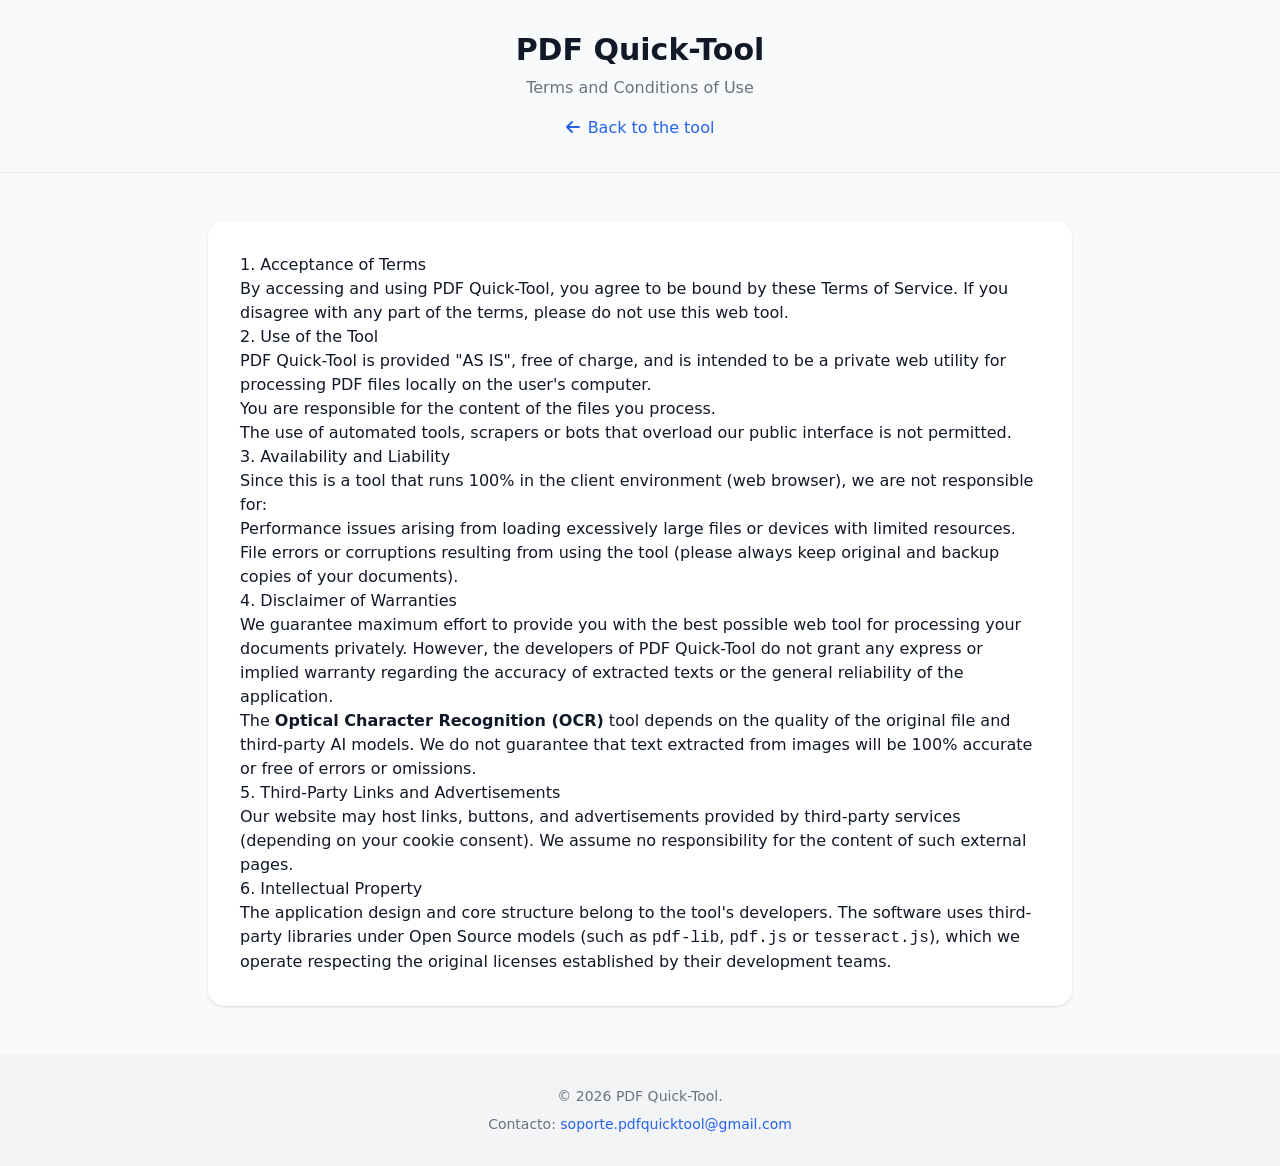
<file: terms.html>
<!DOCTYPE html>
<html lang="es" class="scroll-smooth">

<head>
    <meta charset="UTF-8">
    <meta name="viewport" content="width=device-width, initial-scale=1.0">
    <title id="page-title">Términos de Servicio | PDF Quick-Tool</title>
    <meta name="description"
        content="Términos y condiciones de uso de PDF Quick-Tool. Herramienta gratuita de procesamiento local de PDFs.">
    <meta name="robots" content="index, follow">
    <link rel="icon"
        href="data:image/svg+xml,<svg xmlns=%22http://www.w3.org/2000/svg%22 viewBox=%220 0 100 100%22><text y=%22.9em%22 font-size=%2290%22>📄</text></svg>">

    <!-- Scripts & Estilos optimizados -->
    <link rel="stylesheet" href="styles.css">
    <link rel="preload" href="https://cdnjs.cloudflare.com/ajax/libs/font-awesome/6.5.1/webfonts/fa-solid-900.woff2"
        as="font" type="font/woff2" crossorigin="anonymous">
    <link rel="stylesheet" href="https://cdnjs.cloudflare.com/ajax/libs/font-awesome/6.5.1/css/all.min.css"
        media="print" onload="this.media='all'; this.onload=null;">
    <noscript>
        <link rel="stylesheet" href="https://cdnjs.cloudflare.com/ajax/libs/font-awesome/6.5.1/css/all.min.css">
    </noscript>
</head>

<body
    class="bg-gray-50 text-gray-900 transition-colors duration-300 dark:bg-gray-900 dark:text-gray-100 flex flex-col min-h-screen">

    <header class="container mx-auto px-4 py-8 text-center border-b border-gray-200 dark:border-gray-800">
        <h1 class="text-3xl font-bold mb-2">PDF Quick-Tool</h1>
        <p id="page-subtitle" class="text-gray-500">Términos y Condiciones de Uso</p>
        <a href="index.html" id="back-link" class="inline-block mt-4 text-blue-600 dark:text-blue-400 hover:underline">
            <i class="fas fa-arrow-left mr-2"></i><span>Volver a la herramienta</span>
        </a>
    </header>

    <main class="container mx-auto px-4 py-12 flex-grow max-w-4xl">
        <article id="content"
            class="prose dark:prose-invert max-w-none bg-white dark:bg-gray-800 p-8 rounded-2xl shadow">
            <!-- El contenido se inyecta por JS -->
        </article>
    </main>

    <footer class="bg-gray-100 dark:bg-gray-950 py-8 text-center text-sm text-gray-500">
        <p>&copy; 2026 PDF Quick-Tool.</p>
        <p class="mt-2">Contacto: <a href="mailto:soporte.pdfquicktool@gmail.com"
                class="text-blue-600 dark:text-blue-400 hover:underline">soporte.pdfquicktool@gmail.com</a></p>
    </footer>

    <script>
        const termsContent = {
            es: {
                title: "Términos de Servicio | PDF Quick-Tool",
                subtitle: "Términos y Condiciones de Uso",
                back: "Volver a la herramienta",
                body: `
                    <h2>1. Aceptación de los Términos</h2>
                    <p>Al acceder y utilizar PDF Quick-Tool, aceptas estar sujeto a los presentes Términos de Servicio. Si no estás de acuerdo con alguna de las partes, te rogamos no hacer uso de esta herramienta web.</p>

                    <h2>2. Uso de la Herramienta</h2>
                    <p>PDF Quick-Tool se proporciona "TAL CUAL" ("AS IS"), de forma gratuita, y está destinada a ser una utilidad web privada para el procesamiento de archivos PDF de manera local en el ordenador del usuario.</p>
                    <ul>
                        <li>Eres responsable del contenido de los archivos que procesas.</li>
                        <li>No se permite el uso de herramientas automatizadas, scrapers o bots que sobrecarguen nuestra interfaz pública.</li>
                    </ul>

                    <h2>3. Disponibilidad y Responsabilidad</h2>
                    <p>Al tratarse de una herramienta que se ejecuta 100% en el entorno cliente (navegador web), no nos responsabilizamos por:</p>
                    <ul>
                        <li>Problemas de rendimiento derivados de la carga de archivos excesivamente grandes o dispositivos con recursos limitados.</li>
                        <li>Errores o corrupciones de archivos resultantes de utilizar la herramienta (por favor, mantén siempre copias originales y de seguridad de tus documentos).</li>
                    </ul>

                    <h2>4. Ausencia de Garantías</h2>
                    <p>Garantizamos el máximo esfuerzo por proveerte la mejor herramienta web posible para procesar tus documentos de forma privada. Sin embargo, los desarrolladores de PDF Quick-Tool no otorgan ninguna garantía explícita o implícita sobre la exactitud de los textos extraídos o la fiabilidad general de la aplicación.</p>
                    <p>La herramienta de <strong>Optimización de Lectura (OCR)</strong> depende de la calidad del archivo original y de los modelos de inteligencia artificial de terceros. No garantizamos que el texto extraído de imágenes sea 100% preciso o carezca de errores u omisiones.</p>

                    <h2>5. Enlaces y Anuncios de Terceros</h2>
                    <p>Nuestra web puede alojar enlaces, botones, y anuncios provistos por servicios de terceros (dependiendo de tu consentimiento de cookies). No asumimos responsabilidad alguna sobre el contenido de dichas páginas externas.</p>

                    <h2>6. Propiedad Intelectual</h2>
                    <p>El diseño de la aplicación y la estructura central pertenecen a los desarrolladores de la herramienta. El software hace uso de librerías de terceros bajo modelos Open Source (como <code>pdf-lib</code>, <code>pdf.js</code> o <code>tesseract.js</code>), por lo cual operamos respetando las debidas licencias originales.</p>
                `
            },
            en: {
                title: "Terms of Service | PDF Quick-Tool",
                subtitle: "Terms and Conditions of Use",
                back: "Back to the tool",
                body: `
                    <h2>1. Acceptance of Terms</h2>
                    <p>By accessing and using PDF Quick-Tool, you agree to be bound by these Terms of Service. If you disagree with any part of the terms, please do not use this web tool.</p>

                    <h2>2. Use of the Tool</h2>
                    <p>PDF Quick-Tool is provided "AS IS", free of charge, and is intended to be a private web utility for processing PDF files locally on the user's computer.</p>
                    <ul>
                        <li>You are responsible for the content of the files you process.</li>
                        <li>The use of automated tools, scrapers or bots that overload our public interface is not permitted.</li>
                    </ul>

                    <h2>3. Availability and Liability</h2>
                    <p>Since this is a tool that runs 100% in the client environment (web browser), we are not responsible for:</p>
                    <ul>
                        <li>Performance issues arising from loading excessively large files or devices with limited resources.</li>
                        <li>File errors or corruptions resulting from using the tool (please always keep original and backup copies of your documents).</li>
                    </ul>

                    <h2>4. Disclaimer of Warranties</h2>
                    <p>We guarantee maximum effort to provide you with the best possible web tool for processing your documents privately. However, the developers of PDF Quick-Tool do not grant any express or implied warranty regarding the accuracy of extracted texts or the general reliability of the application.</p>
                    <p>The <strong>Optical Character Recognition (OCR)</strong> tool depends on the quality of the original file and third-party AI models. We do not guarantee that text extracted from images will be 100% accurate or free of errors or omissions.</p>

                    <h2>5. Third-Party Links and Advertisements</h2>
                    <p>Our website may host links, buttons, and advertisements provided by third-party services (depending on your cookie consent). We assume no responsibility for the content of such external pages.</p>

                    <h2>6. Intellectual Property</h2>
                    <p>The application design and core structure belong to the tool's developers. The software uses third-party libraries under Open Source models (such as <code>pdf-lib</code>, <code>pdf.js</code> or <code>tesseract.js</code>), which we operate respecting the original licenses established by their development teams.</p>
                `
            },
            pt: {
                title: "Termos de Serviço | PDF Quick-Tool",
                subtitle: "Termos e Condições de Uso",
                back: "Voltar à ferramenta",
                body: `
                    <h2>1. Aceitação dos Termos</h2>
                    <p>Ao acessar e usar o PDF Quick-Tool, você concorda em estar sujeito a estes Termos de Serviço. Se você discordar de alguma parte dos termos, por favor, não use esta ferramenta web.</p>

                    <h2>2. Uso da Ferramenta</h2>
                    <p>O PDF Quick-Tool é fornecido "NO ESTADO EM QUE SE ENCONTRA" ("AS IS"), gratuitamente, e destina-se a ser um utilitário web privado para processamento de arquivos PDF localmente no computador do usuário.</p>
                    <ul>
                        <li>Você é responsável pelo conteúdo dos arquivos que processa.</li>
                        <li>O uso de ferramentas automatizadas, scrapers ou bots que sobrecarreguem nossa interface pública não é permitido.</li>
                    </ul>

                    <h2>3. Disponibilidade e Responsabilidade</h2>
                    <p>Por ser uma ferramenta que funciona 100% no ambiente cliente (navegador web), não nos responsabilizamos por:</p>
                    <ul>
                        <li>Problemas de desempenho decorrentes do carregamento de arquivos excessivamente grandes ou dispositivos com recursos limitados.</li>
                        <li>Erros ou corrupções de arquivos resultantes do uso da ferramenta (mantenha sempre cópias originais e de backup de seus documentos).</li>
                    </ul>

                    <h2>4. Isenção de Garantias</h2>
                    <p>Garantimos o máximo esforço para fornecer a melhor ferramenta web possível para processar seus documentos de forma privada. No entanto, os desenvolvedores do PDF Quick-Tool não oferecem nenhuma garantia expressa ou implícita sobre a precisão dos textos extraídos ou a confiabilidade geral da aplicação.</p>
                    <p>A ferramenta de <strong>Reconhecimento Óptico de Caracteres (OCR)</strong> depende da qualidade do arquivo original e de modelos de IA de terceiros. Não garantimos que o texto extraído de imagens seja 100% preciso ou livre de erros ou omissões.</p>

                    <h2>5. Links e Anúncios de Terceiros</h2>
                    <p>Nosso site pode hospedar links, botões e anúncios fornecidos por serviços de terceiros (dependendo do seu consentimento de cookies). Não assumimos responsabilidade pelo conteúdo dessas páginas externas.</p>

                    <h2>6. Propriedade Intelectual</h2>
                    <p>O design da aplicação e a estrutura central pertencem aos desenvolvedores da ferramenta. O software usa bibliotecas de terceiros sob modelos Open Source (como <code>pdf-lib</code>, <code>pdf.js</code> ou <code>tesseract.js</code>), operando respeitando as licenças originais estabelecidas por suas equipes de desenvolvimento.</p>
                `
            },
            de: {
                title: "Nutzungsbedingungen | PDF Quick-Tool",
                subtitle: "Nutzungsbedingungen",
                back: "Zurück zum Tool",
                body: `
                    <h2>1. Annahme der Bedingungen</h2>
                    <p>Durch den Zugriff auf und die Nutzung von PDF Quick-Tool erklären Sie sich mit diesen Nutzungsbedingungen einverstanden. Wenn Sie mit einem Teil der Bedingungen nicht einverstanden sind, bitten wir Sie, dieses Web-Tool nicht zu verwenden.</p>

                    <h2>2. Nutzung des Tools</h2>
                    <p>PDF Quick-Tool wird "WIE ES IST" ("AS IS"), kostenlos, bereitgestellt und soll ein privates Web-Dienstprogramm zur lokalen Verarbeitung von PDF-Dateien auf dem Computer des Benutzers sein.</p>
                    <ul>
                        <li>Sie sind für den Inhalt der von Ihnen verarbeiteten Dateien verantwortlich.</li>
                        <li>Die Verwendung automatisierter Tools, Scraper oder Bots, die unsere öffentliche Schnittstelle überlasten, ist nicht gestattet.</li>
                    </ul>

                    <h2>3. Verfügbarkeit und Haftung</h2>
                    <p>Da es sich um ein Tool handelt, das 100% in der Client-Umgebung (Webbrowser) läuft, sind wir nicht verantwortlich für:</p>
                    <ul>
                        <li>Leistungsprobleme, die durch das Laden übermäßig großer Dateien oder Geräte mit begrenzten Ressourcen entstehen.</li>
                        <li>Dateifehler oder -beschädigungen, die durch die Nutzung des Tools entstehen (bitte halten Sie immer Original- und Sicherungskopien Ihrer Dokumente bereit).</li>
                    </ul>

                    <h2>4. Haftungsausschluss</h2>
                    <p>Wir garantieren maximale Anstrengung, Ihnen das bestmögliche Web-Tool zur privaten Verarbeitung Ihrer Dokumente bereitzustellen. Die Entwickler von PDF Quick-Tool übernehmen jedoch keine ausdrückliche oder implizite Garantie für die Genauigkeit extrahierter Texte oder die allgemeine Zuverlässigkeit der Anwendung.</p>
                    <p>Das Tool zur <strong>Optischen Zeichenerkennung (OCR)</strong> ist abhängig von der Qualität der Originaldatei und den KI-Modellen von Drittanbietern. Wir garantieren nicht, dass aus Bildern extrahierter Text zu 100 % korrekt oder frei von Fehlern oder Auslassungen ist.</p>

                    <h2>5. Links und Werbung Dritter</h2>
                    <p>Unsere Website kann Links, Schaltflächen und Werbeanzeigen von Drittanbieterdiensten hosten (abhängig von Ihrer Cookie-Einwilligung). Wir übernehmen keine Verantwortung für den Inhalt solcher externen Seiten.</p>

                    <h2>6. Geistiges Eigentum</h2>
                    <p>Das Anwendungsdesign und die Kernstruktur gehören den Entwicklern des Tools. Die Software verwendet Bibliotheken von Drittanbietern unter Open-Source-Modellen (wie <code>pdf-lib</code>, <code>pdf.js</code> oder <code>tesseract.js</code>) und respektiert dabei die ursprünglichen Lizenzen.</p>
                `
            },
            fr: {
                title: "Conditions d'Utilisation | PDF Quick-Tool",
                subtitle: "Conditions d'Utilisation",
                back: "Retour à l'outil",
                body: `
                    <h2>1. Acceptation des Conditions</h2>
                    <p>En accédant et en utilisant PDF Quick-Tool, vous acceptez d'être lié par ces Conditions d'Utilisation. Si vous n'êtes pas d'accord avec une partie des conditions, veuillez ne pas utiliser cet outil web.</p>

                    <h2>2. Utilisation de l'Outil</h2>
                    <p>PDF Quick-Tool est fourni "TEL QUEL" ("AS IS"), gratuitement, et est destiné à être un utilitaire web privé pour traiter des fichiers PDF localement sur l'ordinateur de l'utilisateur.</p>
                    <ul>
                        <li>Vous êtes responsable du contenu des fichiers que vous traitez.</li>
                        <li>L'utilisation d'outils automatisés, de scrapers ou de bots qui surchargent notre interface publique n'est pas autorisée.</li>
                    </ul>

                    <h2>3. Disponibilité et Responsabilité</h2>
                    <p>S'agissant d'un outil fonctionnant à 100% dans l'environnement client (navigateur web), nous ne sommes pas responsables de :</p>
                    <ul>
                        <li>Les problèmes de performances liés au chargement de fichiers excessivement volumineux ou à des appareils aux ressources limitées.</li>
                        <li>Les erreurs ou corruptions de fichiers résultant de l'utilisation de l'outil (veuillez toujours conserver des copies originales et de sauvegarde de vos documents).</li>
                    </ul>

                    <h2>4. Exclusion de Garanties</h2>
                    <p>Nous garantissons un effort maximum pour vous fournir le meilleur outil web possible pour traiter vos documents en toute confidentialité. Cependant, les développeurs de PDF Quick-Tool n'accordent aucune garantie expresse ou implicite quant à l'exactitude des textes extraits ou la fiabilité générale de l'application.</p>
                    <p>L'outil de <strong>Reconnaissance Optique de Caractères (OCR)</strong> dépend de la qualité du fichier d'origine et des modèles d'IA tiers. Nous ne garantissons pas que le texte extrait à partir d'images sera 100 % précis ou exempt d'erreurs ou d'omissions.</p>

                    <h2>5. Liens et Publicités Tiers</h2>
                    <p>Notre site peut héberger des liens, des boutons et des publicités fournis par des services tiers (selon votre consentement aux cookies). Nous n'assumons aucune responsabilité quant au contenu de ces pages externes.</p>

                    <h2>6. Propriété Intellectuelle</h2>
                    <p>Le design de l'application et la structure centrale appartiennent aux développeurs de l'outil. Le logiciel utilise des bibliothèques tierces sous des modèles Open Source (comme <code>pdf-lib</code>, <code>pdf.js</code> ou <code>tesseract.js</code>), en respectant les licences originales établies par leurs équipes de développement.</p>
                `
            }
        };

        function applyLanguage() {
            const lang = localStorage.getItem('pdfqt_lang') || 'es';
            const t = termsContent[lang] || termsContent['es'];

            document.documentElement.lang = lang;
            document.title = t.title;
            document.getElementById('page-subtitle').textContent = t.subtitle;
            document.getElementById('back-link').querySelector('span').textContent = t.back;
            document.getElementById('content').innerHTML = t.body;
        }

        applyLanguage();
    </script>
</body>

</html>
</file>
<file: styles.css>
*,:after,:before{--tw-border-spacing-x:0;--tw-border-spacing-y:0;--tw-translate-x:0;--tw-translate-y:0;--tw-rotate:0;--tw-skew-x:0;--tw-skew-y:0;--tw-scale-x:1;--tw-scale-y:1;--tw-pan-x: ;--tw-pan-y: ;--tw-pinch-zoom: ;--tw-scroll-snap-strictness:proximity;--tw-gradient-from-position: ;--tw-gradient-via-position: ;--tw-gradient-to-position: ;--tw-ordinal: ;--tw-slashed-zero: ;--tw-numeric-figure: ;--tw-numeric-spacing: ;--tw-numeric-fraction: ;--tw-ring-inset: ;--tw-ring-offset-width:0px;--tw-ring-offset-color:#fff;--tw-ring-color:rgba(59,130,246,.5);--tw-ring-offset-shadow:0 0 #0000;--tw-ring-shadow:0 0 #0000;--tw-shadow:0 0 #0000;--tw-shadow-colored:0 0 #0000;--tw-blur: ;--tw-brightness: ;--tw-contrast: ;--tw-grayscale: ;--tw-hue-rotate: ;--tw-invert: ;--tw-saturate: ;--tw-sepia: ;--tw-drop-shadow: ;--tw-backdrop-blur: ;--tw-backdrop-brightness: ;--tw-backdrop-contrast: ;--tw-backdrop-grayscale: ;--tw-backdrop-hue-rotate: ;--tw-backdrop-invert: ;--tw-backdrop-opacity: ;--tw-backdrop-saturate: ;--tw-backdrop-sepia: ;--tw-contain-size: ;--tw-contain-layout: ;--tw-contain-paint: ;--tw-contain-style: }::backdrop{--tw-border-spacing-x:0;--tw-border-spacing-y:0;--tw-translate-x:0;--tw-translate-y:0;--tw-rotate:0;--tw-skew-x:0;--tw-skew-y:0;--tw-scale-x:1;--tw-scale-y:1;--tw-pan-x: ;--tw-pan-y: ;--tw-pinch-zoom: ;--tw-scroll-snap-strictness:proximity;--tw-gradient-from-position: ;--tw-gradient-via-position: ;--tw-gradient-to-position: ;--tw-ordinal: ;--tw-slashed-zero: ;--tw-numeric-figure: ;--tw-numeric-spacing: ;--tw-numeric-fraction: ;--tw-ring-inset: ;--tw-ring-offset-width:0px;--tw-ring-offset-color:#fff;--tw-ring-color:rgba(59,130,246,.5);--tw-ring-offset-shadow:0 0 #0000;--tw-ring-shadow:0 0 #0000;--tw-shadow:0 0 #0000;--tw-shadow-colored:0 0 #0000;--tw-blur: ;--tw-brightness: ;--tw-contrast: ;--tw-grayscale: ;--tw-hue-rotate: ;--tw-invert: ;--tw-saturate: ;--tw-sepia: ;--tw-drop-shadow: ;--tw-backdrop-blur: ;--tw-backdrop-brightness: ;--tw-backdrop-contrast: ;--tw-backdrop-grayscale: ;--tw-backdrop-hue-rotate: ;--tw-backdrop-invert: ;--tw-backdrop-opacity: ;--tw-backdrop-saturate: ;--tw-backdrop-sepia: ;--tw-contain-size: ;--tw-contain-layout: ;--tw-contain-paint: ;--tw-contain-style: }/*! tailwindcss v3.4.19 | MIT License | https://tailwindcss.com*/*,:after,:before{box-sizing:border-box;border:0 solid #e5e7eb}:after,:before{--tw-content:""}:host,html{line-height:1.5;-webkit-text-size-adjust:100%;-moz-tab-size:4;-o-tab-size:4;tab-size:4;font-family:ui-sans-serif,system-ui,sans-serif,Apple Color Emoji,Segoe UI Emoji,Segoe UI Symbol,Noto Color Emoji;font-feature-settings:normal;font-variation-settings:normal;-webkit-tap-highlight-color:transparent}body{margin:0;line-height:inherit}hr{height:0;color:inherit;border-top-width:1px}abbr:where([title]){-webkit-text-decoration:underline dotted;text-decoration:underline dotted}h1,h2,h3,h4,h5,h6{font-size:inherit;font-weight:inherit}a{color:inherit;text-decoration:inherit}b,strong{font-weight:bolder}code,kbd,pre,samp{font-family:ui-monospace,SFMono-Regular,Menlo,Monaco,Consolas,Liberation Mono,Courier New,monospace;font-feature-settings:normal;font-variation-settings:normal;font-size:1em}small{font-size:80%}sub,sup{font-size:75%;line-height:0;position:relative;vertical-align:baseline}sub{bottom:-.25em}sup{top:-.5em}table{text-indent:0;border-color:inherit;border-collapse:collapse}button,input,optgroup,select,textarea{font-family:inherit;font-feature-settings:inherit;font-variation-settings:inherit;font-size:100%;font-weight:inherit;line-height:inherit;letter-spacing:inherit;color:inherit;margin:0;padding:0}button,select{text-transform:none}button,input:where([type=button]),input:where([type=reset]),input:where([type=submit]){-webkit-appearance:button;background-color:transparent;background-image:none}:-moz-focusring{outline:auto}:-moz-ui-invalid{box-shadow:none}progress{vertical-align:baseline}::-webkit-inner-spin-button,::-webkit-outer-spin-button{height:auto}[type=search]{-webkit-appearance:textfield;outline-offset:-2px}::-webkit-search-decoration{-webkit-appearance:none}::-webkit-file-upload-button{-webkit-appearance:button;font:inherit}summary{display:list-item}blockquote,dd,dl,figure,h1,h2,h3,h4,h5,h6,hr,p,pre{margin:0}fieldset{margin:0}fieldset,legend{padding:0}menu,ol,ul{list-style:none;margin:0;padding:0}dialog{padding:0}textarea{resize:vertical}input::-moz-placeholder,textarea::-moz-placeholder{opacity:1;color:#9ca3af}input::placeholder,textarea::placeholder{opacity:1;color:#9ca3af}[role=button],button{cursor:pointer}:disabled{cursor:default}audio,canvas,embed,iframe,img,object,svg,video{display:block;vertical-align:middle}img,video{max-width:100%;height:auto}[hidden]:where(:not([hidden=until-found])){display:none}.\!container{width:100%!important}.container{width:100%}@media (min-width:640px){.\!container{max-width:640px!important}.container{max-width:640px}}@media (min-width:768px){.\!container{max-width:768px!important}.container{max-width:768px}}@media (min-width:1024px){.\!container{max-width:1024px!important}.container{max-width:1024px}}@media (min-width:1280px){.\!container{max-width:1280px!important}.container{max-width:1280px}}@media (min-width:1536px){.\!container{max-width:1536px!important}.container{max-width:1536px}}.sr-only{position:absolute;width:1px;height:1px;padding:0;margin:-1px;overflow:hidden;clip:rect(0,0,0,0);white-space:nowrap;border-width:0}.invisible{visibility:hidden}.fixed{position:fixed}.absolute{position:absolute}.relative{position:relative}.sticky{position:sticky}.bottom-0{bottom:0}.left-0{left:0}.right-0{right:0}.right-4{right:1rem}.top-0{top:0}.top-6{top:1.5rem}.z-50{z-index:50}.mx-auto{margin-left:auto;margin-right:auto}.mb-1{margin-bottom:.25rem}.mb-2{margin-bottom:.5rem}.mb-3{margin-bottom:.75rem}.mb-4{margin-bottom:1rem}.mb-6{margin-bottom:1.5rem}.mb-8{margin-bottom:2rem}.ml-1{margin-left:.25rem}.ml-4{margin-left:1rem}.mr-2{margin-right:.5rem}.mr-3{margin-right:.75rem}.mt-0\.5{margin-top:.125rem}.mt-1{margin-top:.25rem}.mt-1\.5{margin-top:.375rem}.mt-12{margin-top:3rem}.mt-2{margin-top:.5rem}.mt-20{margin-top:5rem}.mt-4{margin-top:1rem}.mt-6{margin-top:1.5rem}.mt-8{margin-top:2rem}.block{display:block}.inline-block{display:inline-block}.flex{display:flex}.inline-flex{display:inline-flex}.grid{display:grid}.hidden{display:none}.h-2{height:.5rem}.h-5{height:1.25rem}.h-7{height:1.75rem}.h-full{height:100%}.min-h-\[250px\]{min-height:250px}.min-h-\[600px\]{min-height:600px}.min-h-\[90px\]{min-height:90px}.min-h-screen{min-height:100vh}.w-14{width:3.5rem}.w-5{width:1.25rem}.w-full{width:100%}.max-w-2xl{max-width:42rem}.max-w-4xl{max-width:56rem}.max-w-5xl{max-width:64rem}.max-w-none{max-width:none}.flex-1{flex:1 1 0%}.flex-shrink-0,.shrink-0{flex-shrink:0}.flex-grow{flex-grow:1}.translate-y-full{--tw-translate-y:100%}.transform,.translate-y-full{transform:translate(var(--tw-translate-x),var(--tw-translate-y)) rotate(var(--tw-rotate)) skewX(var(--tw-skew-x)) skewY(var(--tw-skew-y)) scaleX(var(--tw-scale-x)) scaleY(var(--tw-scale-y))}@keyframes spin{to{transform:rotate(1turn)}}.animate-spin{animation:spin 1s linear infinite}.cursor-pointer{cursor:pointer}.list-disc{list-style-type:disc}.grid-cols-1{grid-template-columns:repeat(1,minmax(0,1fr))}.flex-col{flex-direction:column}.items-start{align-items:flex-start}.items-center{align-items:center}.justify-center{justify-content:center}.justify-between{justify-content:space-between}.justify-around{justify-content:space-around}.gap-2{gap:.5rem}.gap-4{gap:1rem}.gap-6{gap:1.5rem}.gap-8{gap:2rem}.space-x-2>:not([hidden])~:not([hidden]){--tw-space-x-reverse:0;margin-right:calc(.5rem*var(--tw-space-x-reverse));margin-left:calc(.5rem*(1 - var(--tw-space-x-reverse)))}.space-x-3>:not([hidden])~:not([hidden]){--tw-space-x-reverse:0;margin-right:calc(.75rem*var(--tw-space-x-reverse));margin-left:calc(.75rem*(1 - var(--tw-space-x-reverse)))}.space-x-4>:not([hidden])~:not([hidden]){--tw-space-x-reverse:0;margin-right:calc(1rem*var(--tw-space-x-reverse));margin-left:calc(1rem*(1 - var(--tw-space-x-reverse)))}.space-y-2>:not([hidden])~:not([hidden]){--tw-space-y-reverse:0;margin-top:calc(.5rem*(1 - var(--tw-space-y-reverse)));margin-bottom:calc(.5rem*var(--tw-space-y-reverse))}.space-y-4>:not([hidden])~:not([hidden]){--tw-space-y-reverse:0;margin-top:calc(1rem*(1 - var(--tw-space-y-reverse)));margin-bottom:calc(1rem*var(--tw-space-y-reverse))}.space-y-6>:not([hidden])~:not([hidden]){--tw-space-y-reverse:0;margin-top:calc(1.5rem*(1 - var(--tw-space-y-reverse)));margin-bottom:calc(1.5rem*var(--tw-space-y-reverse))}.overflow-hidden{overflow:hidden}.scroll-smooth{scroll-behavior:smooth}.truncate{overflow:hidden;text-overflow:ellipsis;white-space:nowrap}.rounded{border-radius:.25rem}.rounded-2xl{border-radius:1rem}.rounded-full{border-radius:9999px}.rounded-lg{border-radius:.5rem}.rounded-xl{border-radius:.75rem}.border{border-width:1px}.border-2{border-width:2px}.border-b{border-bottom-width:1px}.border-t{border-top-width:1px}.border-dashed{border-style:dashed}.border-amber-200{--tw-border-opacity:1;border-color:rgb(253 230 138/var(--tw-border-opacity,1))}.border-blue-200{--tw-border-opacity:1;border-color:rgb(191 219 254/var(--tw-border-opacity,1))}.border-blue-500{--tw-border-opacity:1;border-color:rgb(59 130 246/var(--tw-border-opacity,1))}.border-gray-100{--tw-border-opacity:1;border-color:rgb(243 244 246/var(--tw-border-opacity,1))}.border-gray-200{--tw-border-opacity:1;border-color:rgb(229 231 235/var(--tw-border-opacity,1))}.border-gray-300{--tw-border-opacity:1;border-color:rgb(209 213 219/var(--tw-border-opacity,1))}.border-white{--tw-border-opacity:1;border-color:rgb(255 255 255/var(--tw-border-opacity,1))}.border-t-transparent{border-top-color:transparent}.bg-amber-50{--tw-bg-opacity:1;background-color:rgb(255 251 235/var(--tw-bg-opacity,1))}.bg-blue-100{--tw-bg-opacity:1;background-color:rgb(219 234 254/var(--tw-bg-opacity,1))}.bg-blue-50{--tw-bg-opacity:1;background-color:rgb(239 246 255/var(--tw-bg-opacity,1))}.bg-blue-50\/50{background-color:rgba(239,246,255,.5)}.bg-blue-600{--tw-bg-opacity:1;background-color:rgb(37 99 235/var(--tw-bg-opacity,1))}.bg-gray-100{--tw-bg-opacity:1;background-color:rgb(243 244 246/var(--tw-bg-opacity,1))}.bg-gray-200{--tw-bg-opacity:1;background-color:rgb(229 231 235/var(--tw-bg-opacity,1))}.bg-gray-300{--tw-bg-opacity:1;background-color:rgb(209 213 219/var(--tw-bg-opacity,1))}.bg-gray-50{--tw-bg-opacity:1;background-color:rgb(249 250 251/var(--tw-bg-opacity,1))}.bg-white{--tw-bg-opacity:1;background-color:rgb(255 255 255/var(--tw-bg-opacity,1))}.p-1{padding:.25rem}.p-12{padding:3rem}.p-3{padding:.75rem}.p-4{padding:1rem}.p-5{padding:1.25rem}.p-8{padding:2rem}.px-2{padding-left:.5rem;padding-right:.5rem}.px-3{padding-left:.75rem;padding-right:.75rem}.px-4{padding-left:1rem;padding-right:1rem}.px-6{padding-left:1.5rem;padding-right:1.5rem}.py-1{padding-top:.25rem;padding-bottom:.25rem}.py-12{padding-top:3rem;padding-bottom:3rem}.py-2{padding-top:.5rem;padding-bottom:.5rem}.py-4{padding-top:1rem;padding-bottom:1rem}.py-6{padding-top:1.5rem;padding-bottom:1.5rem}.py-8{padding-top:2rem;padding-bottom:2rem}.pb-32{padding-bottom:8rem}.pb-4{padding-bottom:1rem}.pl-6{padding-left:1.5rem}.text-center{text-align:center}.text-2xl{font-size:1.5rem;line-height:2rem}.text-3xl{font-size:1.875rem;line-height:2.25rem}.text-4xl{font-size:2.25rem;line-height:2.5rem}.text-5xl{font-size:3rem;line-height:1}.text-\[11px\]{font-size:11px}.text-\[13px\]{font-size:13px}.text-base{font-size:1rem;line-height:1.5rem}.text-lg{font-size:1.125rem;line-height:1.75rem}.text-sm{font-size:.875rem;line-height:1.25rem}.text-xl{font-size:1.25rem;line-height:1.75rem}.text-xs{font-size:.75rem;line-height:1rem}.font-bold{font-weight:700}.font-extrabold{font-weight:800}.font-medium{font-weight:500}.font-semibold{font-weight:600}.uppercase{text-transform:uppercase}.leading-none{line-height:1}.leading-relaxed{line-height:1.625}.tracking-tight{letter-spacing:-.025em}.tracking-widest{letter-spacing:.1em}.text-amber-500{--tw-text-opacity:1;color:rgb(245 158 11/var(--tw-text-opacity,1))}.text-amber-800{--tw-text-opacity:1;color:rgb(146 64 14/var(--tw-text-opacity,1))}.text-amber-900{--tw-text-opacity:1;color:rgb(120 53 15/var(--tw-text-opacity,1))}.text-blue-500{--tw-text-opacity:1;color:rgb(59 130 246/var(--tw-text-opacity,1))}.text-blue-600{--tw-text-opacity:1;color:rgb(37 99 235/var(--tw-text-opacity,1))}.text-blue-700{--tw-text-opacity:1;color:rgb(29 78 216/var(--tw-text-opacity,1))}.text-blue-900{--tw-text-opacity:1;color:rgb(30 58 138/var(--tw-text-opacity,1))}.text-gray-400{--tw-text-opacity:1;color:rgb(156 163 175/var(--tw-text-opacity,1))}.text-gray-500{--tw-text-opacity:1;color:rgb(107 114 128/var(--tw-text-opacity,1))}.text-gray-600{--tw-text-opacity:1;color:rgb(75 85 99/var(--tw-text-opacity,1))}.text-gray-700{--tw-text-opacity:1;color:rgb(55 65 81/var(--tw-text-opacity,1))}.text-gray-800{--tw-text-opacity:1;color:rgb(31 41 55/var(--tw-text-opacity,1))}.text-gray-900{--tw-text-opacity:1;color:rgb(17 24 39/var(--tw-text-opacity,1))}.text-green-500{--tw-text-opacity:1;color:rgb(34 197 94/var(--tw-text-opacity,1))}.text-white{--tw-text-opacity:1;color:rgb(255 255 255/var(--tw-text-opacity,1))}.text-yellow-500{--tw-text-opacity:1;color:rgb(234 179 8/var(--tw-text-opacity,1))}.underline{text-decoration-line:underline}.shadow{--tw-shadow:0 1px 3px 0 rgba(0,0,0,.1),0 1px 2px -1px rgba(0,0,0,.1);--tw-shadow-colored:0 1px 3px 0 var(--tw-shadow-color),0 1px 2px -1px var(--tw-shadow-color)}.shadow,.shadow-\[0_-4px_6px_-1px_rgba\(0\2c 0\2c 0\2c 0\.1\)\]{box-shadow:var(--tw-ring-offset-shadow,0 0 #0000),var(--tw-ring-shadow,0 0 #0000),var(--tw-shadow)}.shadow-\[0_-4px_6px_-1px_rgba\(0\2c 0\2c 0\2c 0\.1\)\]{--tw-shadow:0 -4px 6px -1px rgba(0,0,0,.1);--tw-shadow-colored:0 -4px 6px -1px var(--tw-shadow-color)}.shadow-inner{--tw-shadow:inset 0 2px 4px 0 rgba(0,0,0,.05);--tw-shadow-colored:inset 0 2px 4px 0 var(--tw-shadow-color)}.shadow-inner,.shadow-md{box-shadow:var(--tw-ring-offset-shadow,0 0 #0000),var(--tw-ring-shadow,0 0 #0000),var(--tw-shadow)}.shadow-md{--tw-shadow:0 4px 6px -1px rgba(0,0,0,.1),0 2px 4px -2px rgba(0,0,0,.1);--tw-shadow-colored:0 4px 6px -1px var(--tw-shadow-color),0 2px 4px -2px var(--tw-shadow-color)}.shadow-sm{--tw-shadow:0 1px 2px 0 rgba(0,0,0,.05);--tw-shadow-colored:0 1px 2px 0 var(--tw-shadow-color)}.shadow-sm,.shadow-xl{box-shadow:var(--tw-ring-offset-shadow,0 0 #0000),var(--tw-ring-shadow,0 0 #0000),var(--tw-shadow)}.shadow-xl{--tw-shadow:0 20px 25px -5px rgba(0,0,0,.1),0 8px 10px -6px rgba(0,0,0,.1);--tw-shadow-colored:0 20px 25px -5px var(--tw-shadow-color),0 8px 10px -6px var(--tw-shadow-color)}.outline-none{outline:2px solid transparent;outline-offset:2px}.ring-1{--tw-ring-offset-shadow:var(--tw-ring-inset) 0 0 0 var(--tw-ring-offset-width) var(--tw-ring-offset-color);--tw-ring-shadow:var(--tw-ring-inset) 0 0 0 calc(1px + var(--tw-ring-offset-width)) var(--tw-ring-color);box-shadow:var(--tw-ring-offset-shadow),var(--tw-ring-shadow),var(--tw-shadow,0 0 #0000)}.ring-blue-500\/50{--tw-ring-color:rgba(59,130,246,.5)}.filter{filter:var(--tw-blur) var(--tw-brightness) var(--tw-contrast) var(--tw-grayscale) var(--tw-hue-rotate) var(--tw-invert) var(--tw-saturate) var(--tw-sepia) var(--tw-drop-shadow)}.transition{transition-property:color,background-color,border-color,text-decoration-color,fill,stroke,opacity,box-shadow,transform,filter,-webkit-backdrop-filter;transition-property:color,background-color,border-color,text-decoration-color,fill,stroke,opacity,box-shadow,transform,filter,backdrop-filter;transition-property:color,background-color,border-color,text-decoration-color,fill,stroke,opacity,box-shadow,transform,filter,backdrop-filter,-webkit-backdrop-filter;transition-timing-function:cubic-bezier(.4,0,.2,1);transition-duration:.15s}.transition-all{transition-property:all;transition-timing-function:cubic-bezier(.4,0,.2,1);transition-duration:.15s}.transition-colors{transition-property:color,background-color,border-color,text-decoration-color,fill,stroke;transition-timing-function:cubic-bezier(.4,0,.2,1);transition-duration:.15s}.transition-transform{transition-property:transform;transition-timing-function:cubic-bezier(.4,0,.2,1);transition-duration:.15s}.duration-300{transition-duration:.3s}.duration-500{transition-duration:.5s}.ease-out{transition-timing-function:cubic-bezier(0,0,.2,1)}.after\:absolute:after{content:var(--tw-content);position:absolute}.after\:start-\[3px\]:after{content:var(--tw-content);inset-inline-start:3px}.after\:top-\[2px\]:after{content:var(--tw-content);top:2px}.after\:h-6:after{content:var(--tw-content);height:1.5rem}.after\:w-6:after{content:var(--tw-content);width:1.5rem}.after\:rounded-full:after{content:var(--tw-content);border-radius:9999px}.after\:border:after{content:var(--tw-content);border-width:1px}.after\:border-gray-300:after{content:var(--tw-content);--tw-border-opacity:1;border-color:rgb(209 213 219/var(--tw-border-opacity,1))}.after\:bg-white:after{content:var(--tw-content);--tw-bg-opacity:1;background-color:rgb(255 255 255/var(--tw-bg-opacity,1))}.after\:transition-all:after{content:var(--tw-content);transition-property:all;transition-timing-function:cubic-bezier(.4,0,.2,1);transition-duration:.15s}.after\:content-\[\'\'\]:after{--tw-content:"";content:var(--tw-content)}.hover\:border-blue-400:hover{--tw-border-opacity:1;border-color:rgb(96 165 250/var(--tw-border-opacity,1))}.hover\:bg-blue-700:hover{--tw-bg-opacity:1;background-color:rgb(29 78 216/var(--tw-bg-opacity,1))}.hover\:bg-gray-200:hover{--tw-bg-opacity:1;background-color:rgb(229 231 235/var(--tw-bg-opacity,1))}.hover\:bg-gray-50:hover{--tw-bg-opacity:1;background-color:rgb(249 250 251/var(--tw-bg-opacity,1))}.hover\:text-blue-600:hover{--tw-text-opacity:1;color:rgb(37 99 235/var(--tw-text-opacity,1))}.hover\:text-red-500:hover{--tw-text-opacity:1;color:rgb(239 68 68/var(--tw-text-opacity,1))}.hover\:underline:hover{text-decoration-line:underline}.hover\:no-underline:hover{text-decoration-line:none}.peer:checked~.peer-checked\:bg-blue-600{--tw-bg-opacity:1;background-color:rgb(37 99 235/var(--tw-bg-opacity,1))}.peer:checked~.peer-checked\:after\:translate-x-full:after{content:var(--tw-content);--tw-translate-x:100%;transform:translate(var(--tw-translate-x),var(--tw-translate-y)) rotate(var(--tw-rotate)) skewX(var(--tw-skew-x)) skewY(var(--tw-skew-y)) scaleX(var(--tw-scale-x)) scaleY(var(--tw-scale-y))}.peer:checked~.peer-checked\:after\:border-white:after{content:var(--tw-content);--tw-border-opacity:1;border-color:rgb(255 255 255/var(--tw-border-opacity,1))}.peer:focus~.peer-focus\:outline-none{outline:2px solid transparent;outline-offset:2px}.peer:focus~.peer-focus\:ring-4{--tw-ring-offset-shadow:var(--tw-ring-inset) 0 0 0 var(--tw-ring-offset-width) var(--tw-ring-offset-color);--tw-ring-shadow:var(--tw-ring-inset) 0 0 0 calc(4px + var(--tw-ring-offset-width)) var(--tw-ring-color);box-shadow:var(--tw-ring-offset-shadow),var(--tw-ring-shadow),var(--tw-shadow,0 0 #0000)}.peer:focus~.peer-focus\:ring-blue-500\/30{--tw-ring-color:rgba(59,130,246,.3)}@media (min-width:640px){.sm\:text-5xl{font-size:3rem;line-height:1}}@media (min-width:768px){.md\:w-auto{width:auto}.md\:flex-none{flex:none}.md\:grid-cols-3{grid-template-columns:repeat(3,minmax(0,1fr))}.md\:flex-row{flex-direction:row}.md\:text-left{text-align:left}}@media (min-width:1024px){.lg\:col-span-1{grid-column:span 1/span 1}.lg\:col-span-3{grid-column:span 3/span 3}.lg\:grid-cols-4{grid-template-columns:repeat(4,minmax(0,1fr))}}.peer:checked~.rtl\:peer-checked\:after\:-translate-x-full:where([dir=rtl],[dir=rtl] *):after{content:var(--tw-content);--tw-translate-x:-100%;transform:translate(var(--tw-translate-x),var(--tw-translate-y)) rotate(var(--tw-rotate)) skewX(var(--tw-skew-x)) skewY(var(--tw-skew-y)) scaleX(var(--tw-scale-x)) scaleY(var(--tw-scale-y))}@media (prefers-color-scheme:dark){.dark\:border-amber-700\/50{border-color:rgba(180,83,9,.5)}.dark\:border-blue-500{--tw-border-opacity:1;border-color:rgb(59 130 246/var(--tw-border-opacity,1))}.dark\:border-blue-800{--tw-border-opacity:1;border-color:rgb(30 64 175/var(--tw-border-opacity,1))}.dark\:border-gray-500{--tw-border-opacity:1;border-color:rgb(107 114 128/var(--tw-border-opacity,1))}.dark\:border-gray-600{--tw-border-opacity:1;border-color:rgb(75 85 99/var(--tw-border-opacity,1))}.dark\:border-gray-700{--tw-border-opacity:1;border-color:rgb(55 65 81/var(--tw-border-opacity,1))}.dark\:border-gray-800{--tw-border-opacity:1;border-color:rgb(31 41 55/var(--tw-border-opacity,1))}.dark\:bg-amber-900\/30{background-color:rgba(120,53,15,.3)}.dark\:bg-blue-500{--tw-bg-opacity:1;background-color:rgb(59 130 246/var(--tw-bg-opacity,1))}.dark\:bg-blue-900\/20{background-color:rgba(30,58,138,.2)}.dark\:bg-blue-900\/40{background-color:rgba(30,58,138,.4)}.dark\:bg-blue-900\/60{background-color:rgba(30,58,138,.6)}.dark\:bg-gray-600{--tw-bg-opacity:1;background-color:rgb(75 85 99/var(--tw-bg-opacity,1))}.dark\:bg-gray-700{--tw-bg-opacity:1;background-color:rgb(55 65 81/var(--tw-bg-opacity,1))}.dark\:bg-gray-800{--tw-bg-opacity:1;background-color:rgb(31 41 55/var(--tw-bg-opacity,1))}.dark\:bg-gray-800\/50{background-color:rgba(31,41,55,.5)}.dark\:bg-gray-800\/60{background-color:rgba(31,41,55,.6)}.dark\:bg-gray-900{--tw-bg-opacity:1;background-color:rgb(17 24 39/var(--tw-bg-opacity,1))}.dark\:bg-gray-950{--tw-bg-opacity:1;background-color:rgb(3 7 18/var(--tw-bg-opacity,1))}.dark\:text-amber-100{--tw-text-opacity:1;color:rgb(254 243 199/var(--tw-text-opacity,1))}.dark\:text-amber-200\/90{color:hsla(48,97%,77%,.9)}.dark\:text-amber-400{--tw-text-opacity:1;color:rgb(251 191 36/var(--tw-text-opacity,1))}.dark\:text-blue-300{--tw-text-opacity:1;color:rgb(147 197 253/var(--tw-text-opacity,1))}.dark\:text-blue-400{--tw-text-opacity:1;color:rgb(96 165 250/var(--tw-text-opacity,1))}.dark\:text-gray-100{--tw-text-opacity:1;color:rgb(243 244 246/var(--tw-text-opacity,1))}.dark\:text-gray-200{--tw-text-opacity:1;color:rgb(229 231 235/var(--tw-text-opacity,1))}.dark\:text-gray-300{--tw-text-opacity:1;color:rgb(209 213 219/var(--tw-text-opacity,1))}.dark\:text-gray-400{--tw-text-opacity:1;color:rgb(156 163 175/var(--tw-text-opacity,1))}.dark\:text-white{--tw-text-opacity:1;color:rgb(255 255 255/var(--tw-text-opacity,1))}.dark\:hover\:bg-gray-600:hover{--tw-bg-opacity:1;background-color:rgb(75 85 99/var(--tw-bg-opacity,1))}.dark\:hover\:bg-gray-700\/50:hover{background-color:rgba(55,65,81,.5)}.dark\:hover\:text-blue-400:hover{--tw-text-opacity:1;color:rgb(96 165 250/var(--tw-text-opacity,1))}}
</file>
